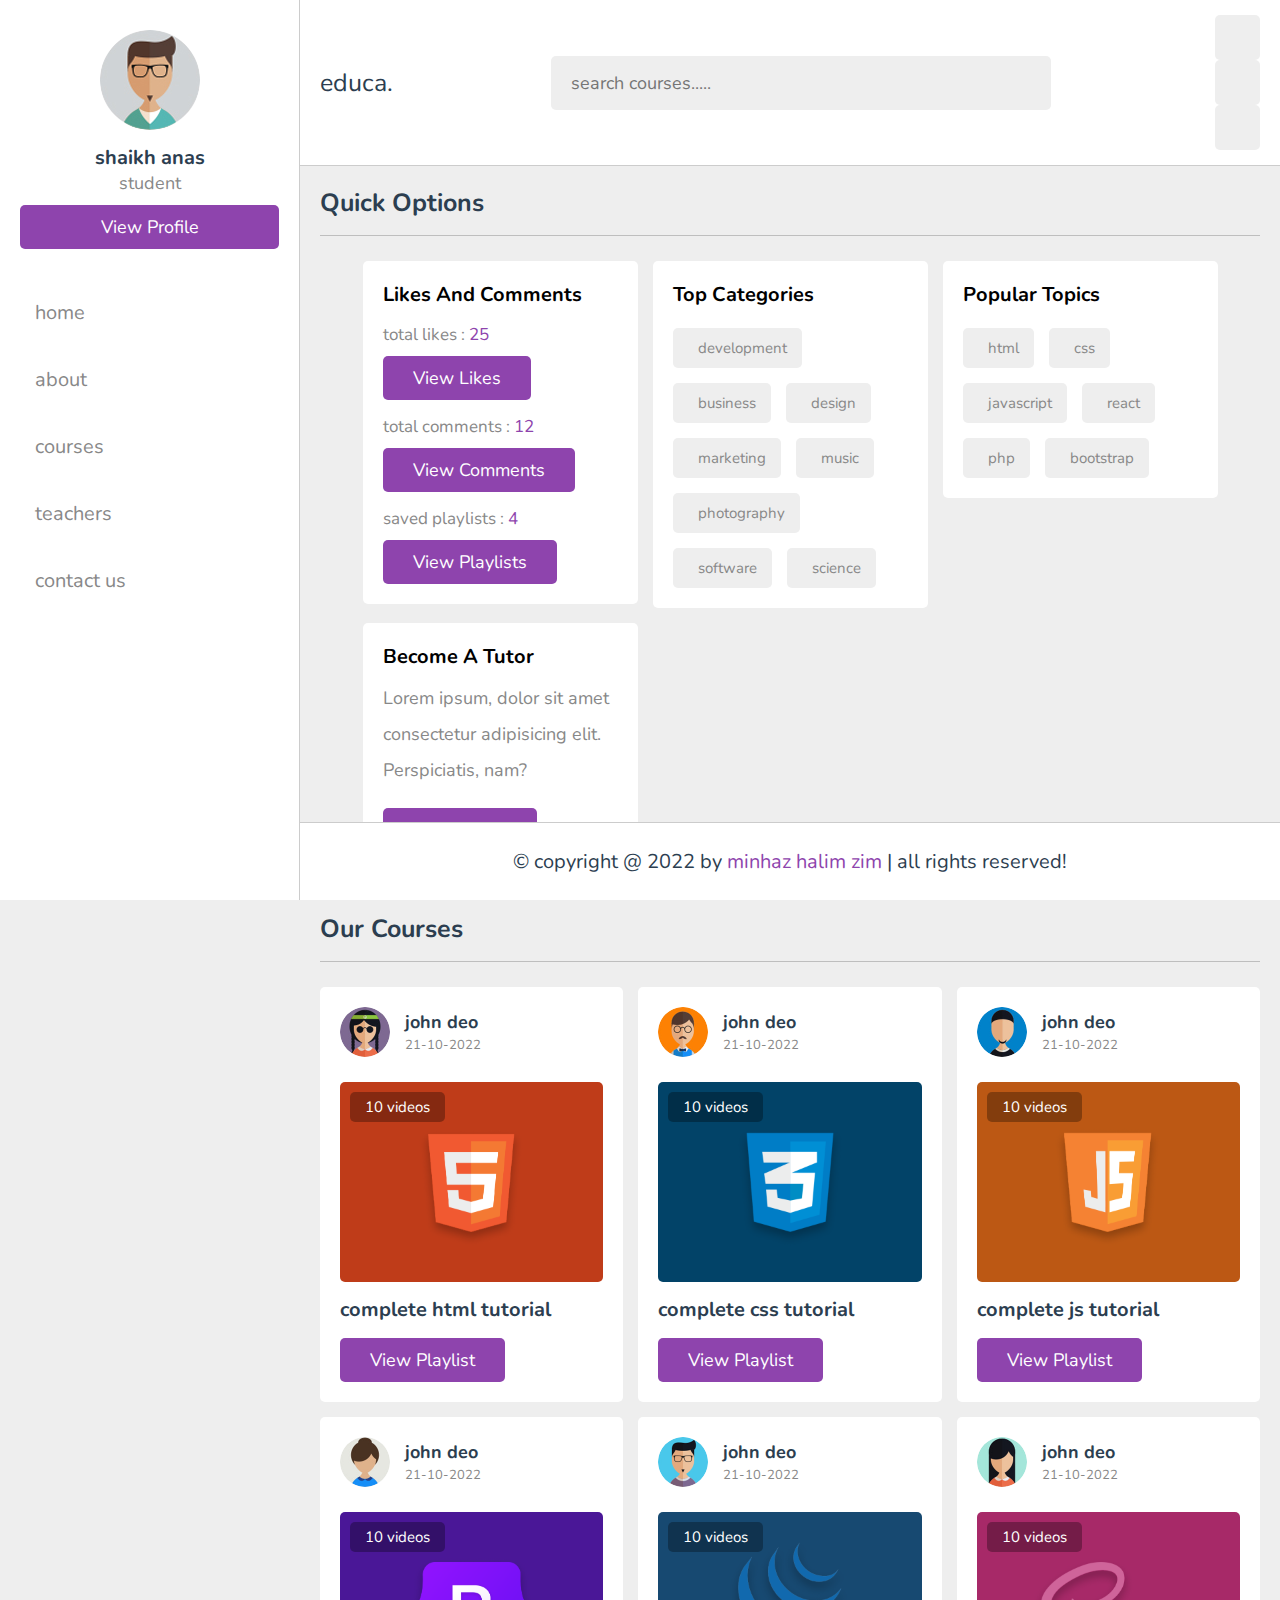
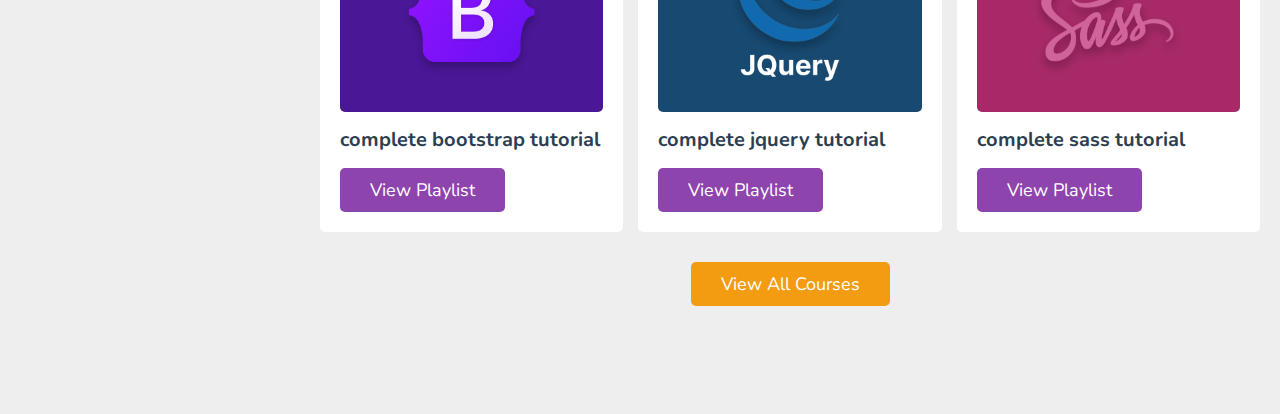
<file: index.html>
<!DOCTYPE html>
<html lang="en">
<head>
     <meta charset="UTF-8">
     <meta http-equiv="X-UA-Compatible" content="IE=edge">
     <meta name="viewport" content="width=device-width,initial-scale=1.0">
     <title>Online education Website | Home</title>
     <link rel="stylesheet" href="style.css">
     <link rel='stylesheet' href='https://cdnjs.cloudflare.com/ajax/libs/font-awesome/6.2.0/css/all.min.css' integrity='sha512-xh6O/CkQoPOWDdYTDqeRdPCVd1SpvCA9XXcUnZS2FmJNp1coAFzvtCN9BmamE+4aHK8yyUHUSCcJHgXloTyT2A==' crossorigin='anonymous'/>
</head>
<body>
     <header class="header">
          <section class="flex">
               <a href="index.html" class="logo">educa.</a>
               <form action="search.html" method="post" class="search-form">
                    <input type="text" name="search_box" placeholder="search courses....." maxlength="100" required>
                    <button type="submit" class="fas fa-search"></button>
               </form>
               <div class="icons">
                    <div class="fas fa-bars" id="menu-button"></div>
                    <div class="fas fa-search" id="search-button"></div>
                    <div class="fas fa-user" id="user-button"></div>
                    <div class="fas fa-sun" id="toggle-button"></div>
               </div>
               <div class="profile">
                    <img src="./images/pic-1.jpg" alt="Profile Picture 1" class="image">
                    <h3 class="name">shaikh anas</h3>
                    <p class="role">student</p>
                    <a href="profile.html" class="button">view profile</a>
                    <div class="flex-button">
                         <a href="login.html" class="option-button">login</a>
                         <a href="register.html" class="option-button">register</a>
                    </div>
               </div>
          </section>
     </header>
     <div class="side-bar">
          <div id="close-button"><i class="fas fa-times"></i></div>
          <div class="profile">
               <img src="./images/pic-1.jpg" alt="Profile Picture 1" class="image">
               <h3 class="name">shaikh anas</h3>
               <p class="role">student</p>
               <a href="profile.html" class="button">view profile</a>
          </div>
          <nav class="navbar">
               <a href="index.html"><i class="fas fa-home"></i><span>home</span></a>
               <a href="about.html"><i class="fas fa-question"></i><span>about</span></a>
               <a href="courses.html"><i class="fas fa-graduation-cap"></i><span>courses</span></a>
               <a href="teachers.html"><i class="fas fa-chalkboard-user"></i><span>teachers</span></a>
               <a href="contact.html"><i class="fas fa-headset"></i><span>contact us</span></a>
          </nav>
     </div>
     <section class="home-grid">
          <h1 class="heading">quick options</h1>
          <div class="box-container">
               <div class="box">
                    <h3 class="title">likes and comments</h3>
                    <p class="likes">total likes : <span>25</span></p>
                    <a href="#" class="inline-button">view likes</a>
                    <p class="likes">total comments : <span>12</span></p>
                    <a href="#" class="inline-button">view comments</a>
                    <p class="likes">saved playlists : <span>4</span></p>
                    <a href="#" class="inline-button">view playlists</a>
               </div>
               <div class="box">
                    <h3 class="title">top categories</h3>
                    <div class="flex">
                         <a href="#"><i class="fas fa-code"></i><span>development</span></a>
                         <a href="#"><i class="fas fa-chart-simple"></i><span>business</span></a>
                         <a href="#"><i class="fas fa-pen"></i><span>design</span></a>
                         <a href="#"><i class="fas fa-chart-line"></i><span>marketing</span></a>
                         <a href="#"><i class="fas fa-music"></i><span>music</span></a>
                         <a href="#"><i class="fas fa-camera"></i><span>photography</span></a>
                         <a href="#"><i class="fas fa-cog"></i><span>software</span></a>
                         <a href="#"><i class="fas fa-vial"></i><span>science</span></a>
                    </div>
               </div>
               <div class="box">
                    <h3 class="title">popular topics</h3>
                    <div class="flex">
                         <a href="#"><i class="fab fa-html5"></i><span>html</span></a>
                         <a href="#"><i class="fab fa-css3"></i><span>css</span></a>
                         <a href="#"><i class="fab fa-js"></i><span>javascript</span></a>
                         <a href="#"><i class="fab fa-react"></i><span>react</span></a>
                         <a href="#"><i class="fab fa-php"></i><span>php</span></a>
                         <a href="#"><i class="fab fa-bootstrap"></i><span>bootstrap</span></a>
                    </div>
               </div>
               <div class="box">
                    <h3 class="title">become a tutor</h3>
                    <p class="tutor">Lorem ipsum, dolor sit amet consectetur adipisicing elit. Perspiciatis, nam?</p>
                    <a href="teachers.html" class="inline-button">get started</a>
               </div>
          </div>
     </section>
     <section class="courses">
          <h1 class="heading">our courses</h1>
          <div class="box-container">
               <div class="box">
                    <div class="tutor">
                         <img src="./images/pic-2.jpg" alt="Profile Picture 1">
                         <div class="info">
                              <h3>john deo</h3>
                              <span>21-10-2022</span>
                         </div>
                    </div>
                    <div class="thumb">
                         <img src="./images/thumb-1.png" alt="Thumbnail 1">
                         <span>10 videos</span>
                    </div>
                    <h3 class="title">complete html tutorial</h3>
                    <a href="playlist.html" class="inline-button">view playlist</a>
               </div>
               <div class="box">
                    <div class="tutor">
                         <img src="./images/pic-3.jpg" alt="Profile Picture 2">
                         <div class="info">
                              <h3>john deo</h3>
                              <span>21-10-2022</span>
                         </div>
                    </div>
                    <div class="thumb">
                         <img src="./images/thumb-2.png" alt="Thumbnail 2">
                         <span>10 videos</span>
                    </div>
                    <h3 class="title">complete css tutorial</h3>
                    <a href="playlist.html" class="inline-button">view playlist</a>
               </div>
               <div class="box">
                    <div class="tutor">
                         <img src="./images/pic-4.jpg" alt="Profile Picture 3">
                         <div class="info">
                              <h3>john deo</h3>
                              <span>21-10-2022</span>
                         </div>
                    </div>
                    <div class="thumb">
                         <img src="./images/thumb-3.png" alt="Thumbnail 3">
                         <span>10 videos</span>
                    </div>
                    <h3 class="title">complete js tutorial</h3>
                    <a href="playlist.html" class="inline-button">view playlist</a>
               </div>
               <div class="box">
                    <div class="tutor">
                         <img src="./images/pic-5.jpg" alt="Profile Picture 4">
                         <div class="info">
                              <h3>john deo</h3>
                              <span>21-10-2022</span>
                         </div>
                    </div>
                    <div class="thumb">
                         <img src="./images/thumb-4.png" alt="Thumbnail 4">
                         <span>10 videos</span>
                    </div>
                    <h3 class="title">complete bootstrap tutorial</h3>
                    <a href="playlist.html" class="inline-button">view playlist</a>
               </div>
               <div class="box">
                    <div class="tutor">
                         <img src="./images/pic-6.jpg" alt="Profile Picture 5">
                         <div class="info">
                              <h3>john deo</h3>
                              <span>21-10-2022</span>
                         </div>
                    </div>
                    <div class="thumb">
                         <img src="./images/thumb-5.png" alt="Thumbnail 5">
                         <span>10 videos</span>
                    </div>
                    <h3 class="title">complete jquery tutorial</h3>
                    <a href="playlist.html" class="inline-button">view playlist</a>
               </div>
               <div class="box">
                    <div class="tutor">
                         <img src="./images/pic-7.jpg" alt="Profile Picture 6">
                         <div class="info">
                              <h3>john deo</h3>
                              <span>21-10-2022</span>
                         </div>
                    </div>
                    <div class="thumb">
                         <img src="./images/thumb-6.png" alt="Thumbnail 6">
                         <span>10 videos</span>
                    </div>
                    <h3 class="title">complete sass tutorial</h3>
                    <a href="playlist.html" class="inline-button">view playlist</a>
               </div>
          </div>
          <div class="more-button"><a href="#" class="inline-option-button">view all courses</a></div>
     </section>
     <footer class="footer">&copy; copyright @ 2022 by <span>minhaz halim zim</span> | all rights reserved!</footer>
     <script src="script.js"></script>
</body>
</html>
</file>
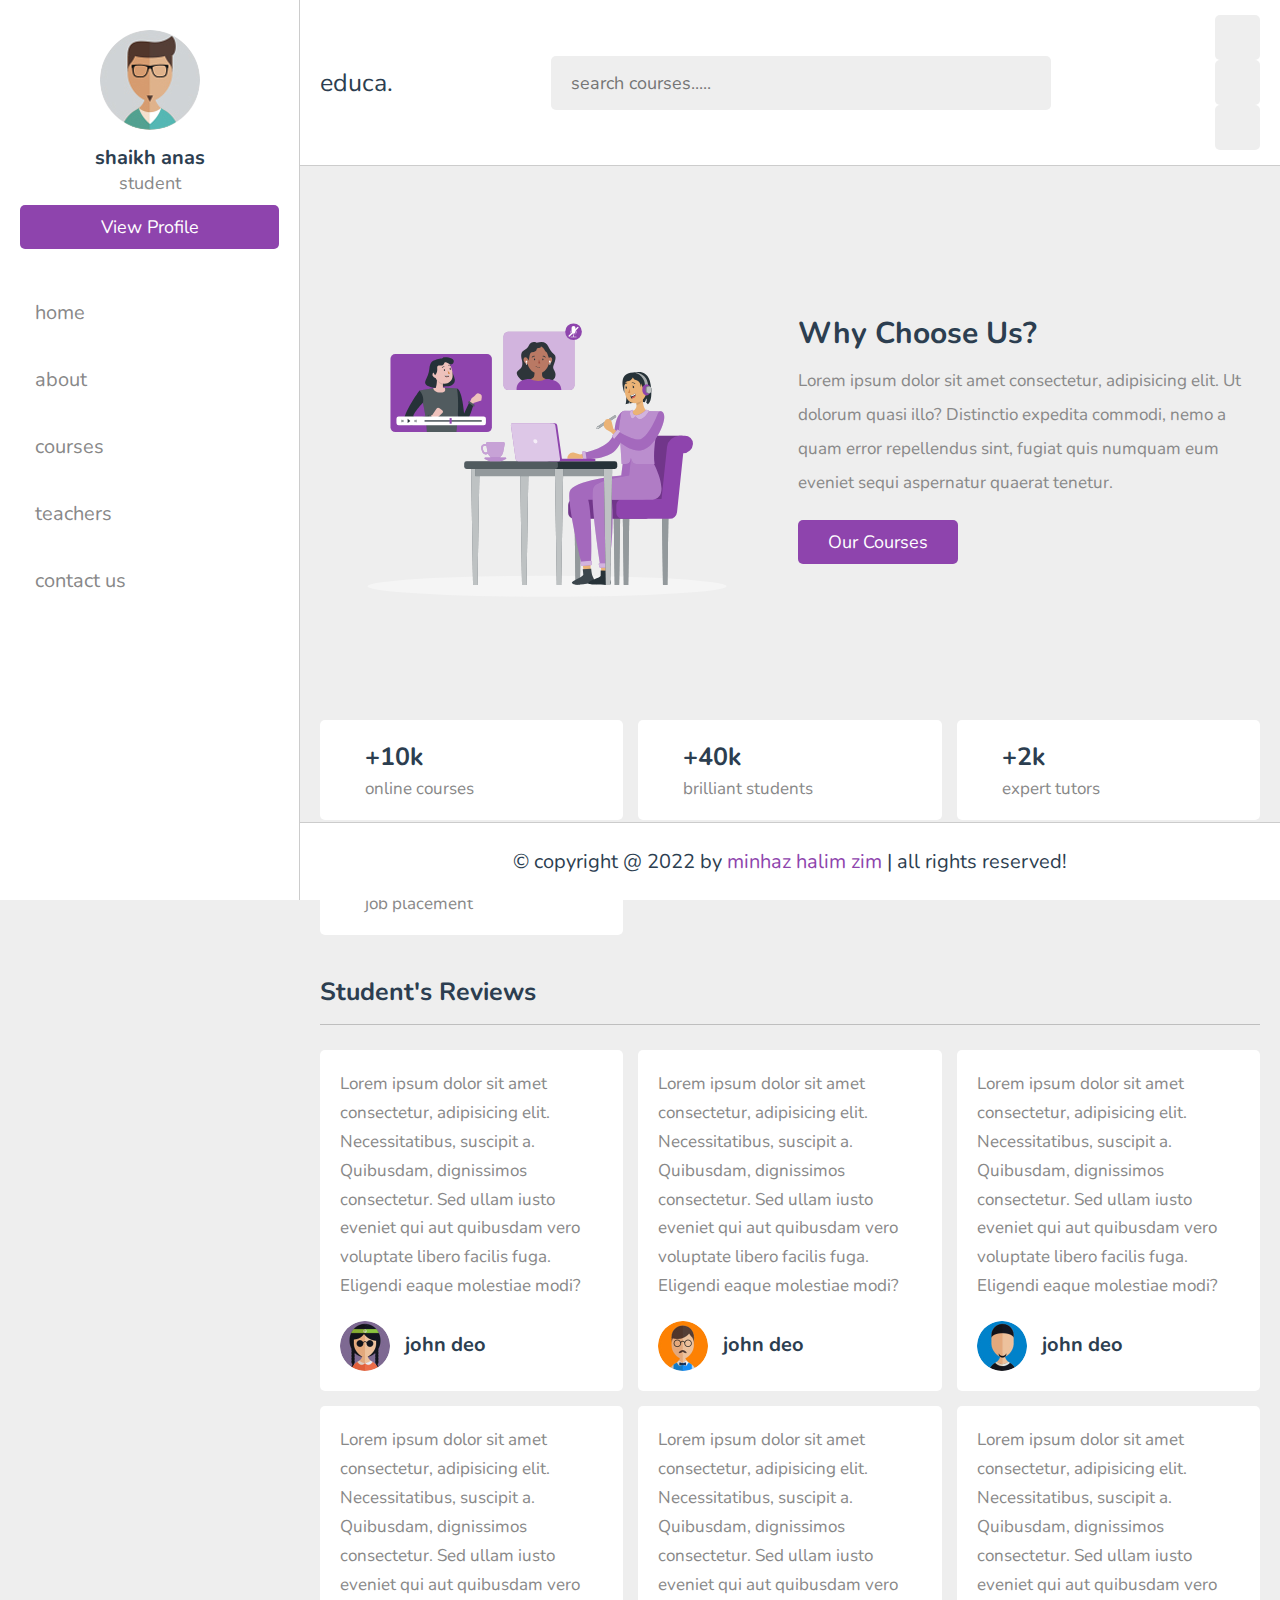
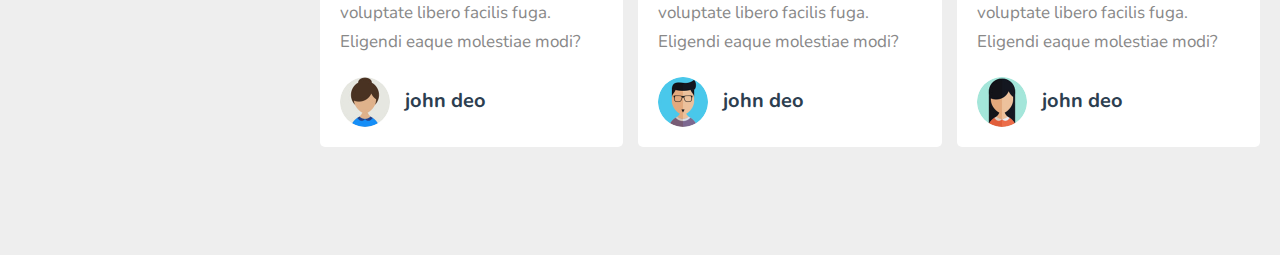
<file: about.html>
<!DOCTYPE html>
<html lang="en">
<head>
     <meta charset="UTF-8">
     <meta http-equiv="X-UA-Compatible" content="IE=edge">
     <meta name="viewport" content="width=device-width,initial-scale=1.0">
     <title>Online education Website | About</title>
     <link rel="stylesheet" href="style.css">
     <link rel='stylesheet' href='https://cdnjs.cloudflare.com/ajax/libs/font-awesome/6.2.0/css/all.min.css' integrity='sha512-xh6O/CkQoPOWDdYTDqeRdPCVd1SpvCA9XXcUnZS2FmJNp1coAFzvtCN9BmamE+4aHK8yyUHUSCcJHgXloTyT2A==' crossorigin='anonymous'/>
</head>
<body>
     <header class="header">
          <section class="flex">
               <a href="index.html" class="logo">educa.</a>
               <form action="search.html" method="post" class="search-form">
                    <input type="text" name="search_box" placeholder="search courses....." maxlength="100" required>
                    <button type="submit" class="fas fa-search"></button>
               </form>
               <div class="icons">
                    <div class="fas fa-bars" id="menu-button"></div>
                    <div class="fas fa-search" id="search-button"></div>
                    <div class="fas fa-user" id="user-button"></div>
                    <div class="fas fa-sun" id="toggle-button"></div>
               </div>
               <div class="profile">
                    <img src="./images/pic-1.jpg" alt="Profile Picture 1" class="image">
                    <h3 class="name">shaikh anas</h3>
                    <p class="role">student</p>
                    <a href="profile.html" class="button">view profile</a>
                    <div class="flex-button">
                         <a href="login.html" class="option-button">login</a>
                         <a href="register.html" class="option-button">register</a>
                    </div>
               </div>
          </section>
     </header>
     <div class="side-bar">
          <div id="close-button"><i class="fas fa-times"></i></div>
          <div class="profile">
               <img src="./images/pic-1.jpg" alt="Profile Picture 1" class="image">
               <h3 class="name">shaikh anas</h3>
               <p class="role">student</p>
               <a href="profile.html" class="button">view profile</a>
          </div>
          <nav class="navbar">
               <a href="index.html"><i class="fas fa-home"></i><span>home</span></a>
               <a href="about.html"><i class="fas fa-question"></i><span>about</span></a>
               <a href="courses.html"><i class="fas fa-graduation-cap"></i><span>courses</span></a>
               <a href="teachers.html"><i class="fas fa-chalkboard-user"></i><span>teachers</span></a>
               <a href="contact.html"><i class="fas fa-headset"></i><span>contact us</span></a>
          </nav>
     </div>
     <section class="about">
          <div class="row">
               <div class="image"><img src="./images/about-img.svg" alt="About Us"></div>
               <div class="content">
                    <h3>why choose us?</h3>
                    <p>Lorem ipsum dolor sit amet consectetur, adipisicing elit. Ut dolorum quasi illo? Distinctio expedita commodi, nemo a quam error repellendus sint, fugiat quis numquam eum eveniet sequi aspernatur quaerat tenetur.</p>
                    <a href="courses.html" class="inline-button">our courses</a>
               </div>
          </div>
          <div class="box-container">
               <div class="box">
                    <i class="fas fa-graduation-cap"></i>
                    <div>
                         <h3>+10k</h3>
                         <p>online courses</p>
                    </div>
               </div>
               <div class="box">
                    <i class="fas fa-user-graduate"></i>
                    <div>
                         <h3>+40k</h3>
                         <p>brilliant students</p>
                    </div>
               </div>
               <div class="box">
                    <i class="fas fa-chalkboard-user"></i>
                    <div>
                         <h3>+2k</h3>
                         <p>expert tutors</p>
                    </div>
               </div>
               <div class="box">
                    <i class="fas fa-briefcase"></i>
                    <div>
                         <h3>100%</h3>
                         <p>job placement</p>
                    </div>
               </div>
          </div>
     </section>
     <section class="reviews">
          <h1 class="heading">student's reviews</h1>
          <div class="box-container">
               <div class="box">
                    <p>Lorem ipsum dolor sit amet consectetur, adipisicing elit. Necessitatibus, suscipit a. Quibusdam, dignissimos consectetur. Sed ullam iusto eveniet qui aut quibusdam vero voluptate libero facilis fuga. Eligendi eaque molestiae modi?</p>
                    <div class="student">
                         <img src="./images/pic-2.jpg" alt="Student Picture 1">
                         <div>
                              <h3>john deo</h3>
                              <div class="stars">
                                   <i class="fas fa-star"></i>
                                   <i class="fas fa-star"></i>
                                   <i class="fas fa-star"></i>
                                   <i class="fas fa-star"></i>
                                   <i class="fas fa-star-half-alt"></i>
                              </div>
                         </div>
                    </div>
               </div>
               <div class="box">
                    <p>Lorem ipsum dolor sit amet consectetur, adipisicing elit. Necessitatibus, suscipit a. Quibusdam, dignissimos consectetur. Sed ullam iusto eveniet qui aut quibusdam vero voluptate libero facilis fuga. Eligendi eaque molestiae modi?</p>
                    <div class="student">
                         <img src="./images/pic-3.jpg" alt="Student Picture 2">
                         <div>
                              <h3>john deo</h3>
                              <div class="stars">
                                   <i class="fas fa-star"></i>
                                   <i class="fas fa-star"></i>
                                   <i class="fas fa-star"></i>
                                   <i class="fas fa-star"></i>
                                   <i class="fas fa-star-half-alt"></i>
                              </div>
                         </div>
                    </div>
               </div>
               <div class="box">
                    <p>Lorem ipsum dolor sit amet consectetur, adipisicing elit. Necessitatibus, suscipit a. Quibusdam, dignissimos consectetur. Sed ullam iusto eveniet qui aut quibusdam vero voluptate libero facilis fuga. Eligendi eaque molestiae modi?</p>
                    <div class="student">
                         <img src="./images/pic-4.jpg" alt="Student Picture 3">
                         <div>
                              <h3>john deo</h3>
                              <div class="stars">
                                   <i class="fas fa-star"></i>
                                   <i class="fas fa-star"></i>
                                   <i class="fas fa-star"></i>
                                   <i class="fas fa-star"></i>
                                   <i class="fas fa-star-half-alt"></i>
                              </div>
                         </div>
                    </div>
               </div>
               <div class="box">
                    <p>Lorem ipsum dolor sit amet consectetur, adipisicing elit. Necessitatibus, suscipit a. Quibusdam, dignissimos consectetur. Sed ullam iusto eveniet qui aut quibusdam vero voluptate libero facilis fuga. Eligendi eaque molestiae modi?</p>
                    <div class="student">
                         <img src="./images/pic-5.jpg" alt="Student Picture 4">
                         <div>
                              <h3>john deo</h3>
                              <div class="stars">
                                   <i class="fas fa-star"></i>
                                   <i class="fas fa-star"></i>
                                   <i class="fas fa-star"></i>
                                   <i class="fas fa-star"></i>
                                   <i class="fas fa-star-half-alt"></i>
                              </div>
                         </div>
                    </div>
               </div>
               <div class="box">
                    <p>Lorem ipsum dolor sit amet consectetur, adipisicing elit. Necessitatibus, suscipit a. Quibusdam, dignissimos consectetur. Sed ullam iusto eveniet qui aut quibusdam vero voluptate libero facilis fuga. Eligendi eaque molestiae modi?</p>
                    <div class="student">
                         <img src="./images/pic-6.jpg" alt="Student Picture 5">
                         <div>
                              <h3>john deo</h3>
                              <div class="stars">
                                   <i class="fas fa-star"></i>
                                   <i class="fas fa-star"></i>
                                   <i class="fas fa-star"></i>
                                   <i class="fas fa-star"></i>
                                   <i class="fas fa-star-half-alt"></i>
                              </div>
                         </div>
                    </div>
               </div>
               <div class="box">
                    <p>Lorem ipsum dolor sit amet consectetur, adipisicing elit. Necessitatibus, suscipit a. Quibusdam, dignissimos consectetur. Sed ullam iusto eveniet qui aut quibusdam vero voluptate libero facilis fuga. Eligendi eaque molestiae modi?</p>
                    <div class="student">
                         <img src="./images/pic-7.jpg" alt="Student Picture 6">
                         <div>
                              <h3>john deo</h3>
                              <div class="stars">
                                   <i class="fas fa-star"></i>
                                   <i class="fas fa-star"></i>
                                   <i class="fas fa-star"></i>
                                   <i class="fas fa-star"></i>
                                   <i class="fas fa-star-half-alt"></i>
                              </div>
                         </div>
                    </div>
               </div>
          </div>
     </section>
     <footer class="footer">&copy; copyright @ 2022 by <span>minhaz halim zim</span> | all rights reserved!</footer>
     <script src="script.js"></script>
</body>
</html>
</file>
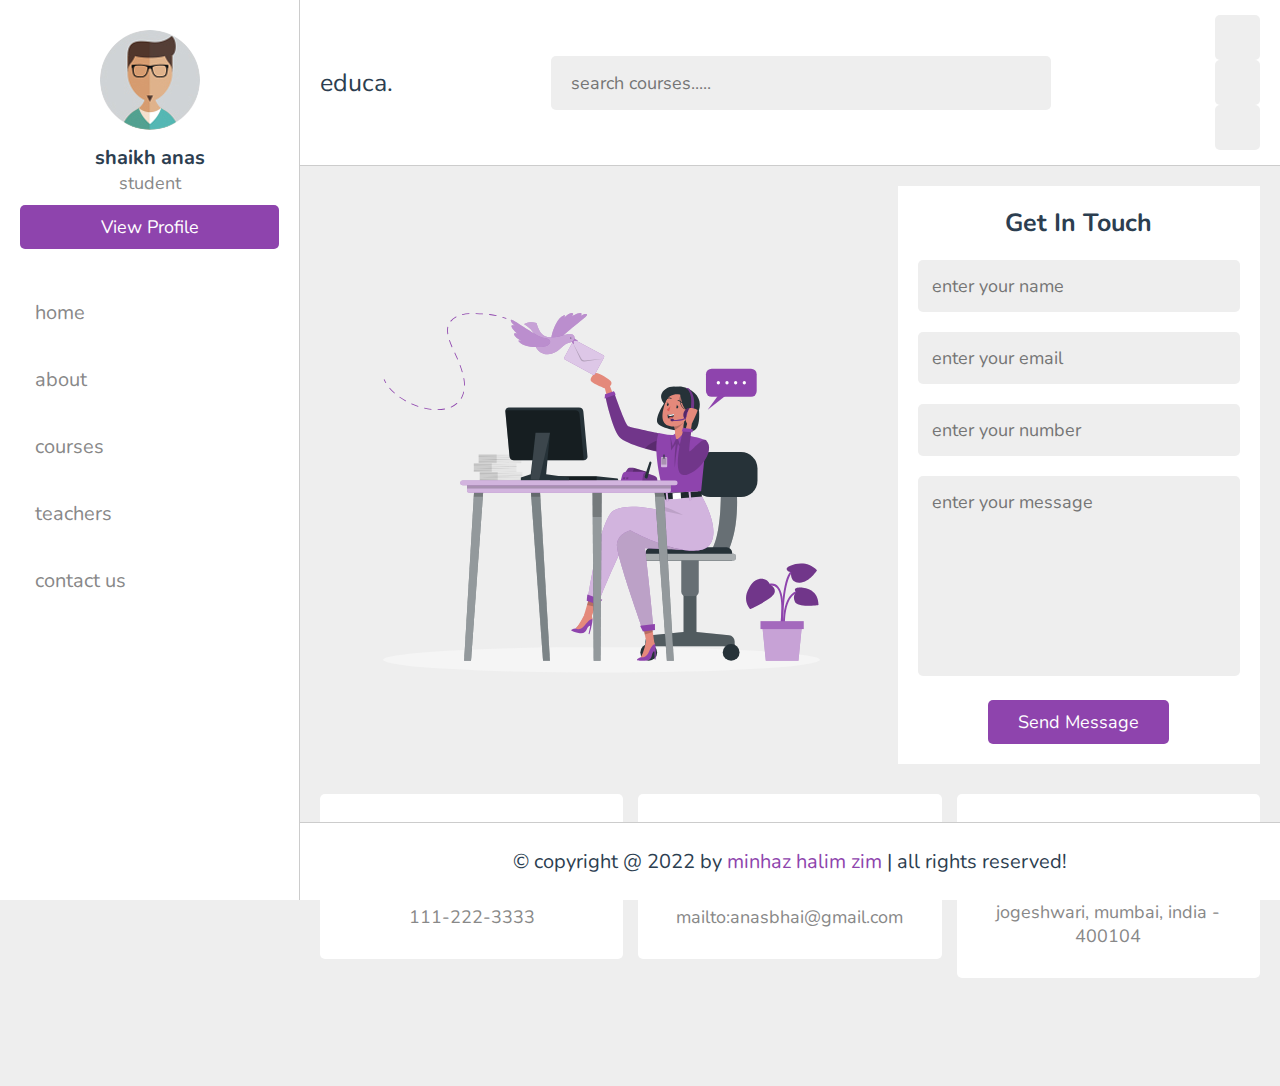
<file: contact.html>
<!DOCTYPE html>
<html lang="en">
<head>
     <meta charset="UTF-8">
     <meta http-equiv="X-UA-Compatible" content="IE=edge">
     <meta name="viewport" content="width=device-width,initial-scale=1.0">
     <title>Online education Website | Contact</title>
     <link rel="stylesheet" href="style.css">
     <link rel='stylesheet' href='https://cdnjs.cloudflare.com/ajax/libs/font-awesome/6.2.0/css/all.min.css' integrity='sha512-xh6O/CkQoPOWDdYTDqeRdPCVd1SpvCA9XXcUnZS2FmJNp1coAFzvtCN9BmamE+4aHK8yyUHUSCcJHgXloTyT2A==' crossorigin='anonymous'/>
</head>
<body>
     <header class="header">
          <section class="flex">
               <a href="index.html" class="logo">educa.</a>
               <form action="search.html" method="post" class="search-form">
                    <input type="text" name="search_box" placeholder="search courses....." maxlength="100" required>
                    <button type="submit" class="fas fa-search"></button>
               </form>
               <div class="icons">
                    <div class="fas fa-bars" id="menu-button"></div>
                    <div class="fas fa-search" id="search-button"></div>
                    <div class="fas fa-user" id="user-button"></div>
                    <div class="fas fa-sun" id="toggle-button"></div>
               </div>
               <div class="profile">
                    <img src="./images/pic-1.jpg" alt="Profile Picture 1" class="image">
                    <h3 class="name">shaikh anas</h3>
                    <p class="role">student</p>
                    <a href="profile.html" class="button">view profile</a>
                    <div class="flex-button">
                         <a href="login.html" class="option-button">login</a>
                         <a href="register.html" class="option-button">register</a>
                    </div>
               </div>
          </section>
     </header>
     <div class="side-bar">
          <div id="close-button"><i class="fas fa-times"></i></div>
          <div class="profile">
               <img src="./images/pic-1.jpg" alt="Profile Picture 1" class="image">
               <h3 class="name">shaikh anas</h3>
               <p class="role">student</p>
               <a href="profile.html" class="button">view profile</a>
          </div>
          <nav class="navbar">
               <a href="index.html"><i class="fas fa-home"></i><span>home</span></a>
               <a href="about.html"><i class="fas fa-question"></i><span>about</span></a>
               <a href="courses.html"><i class="fas fa-graduation-cap"></i><span>courses</span></a>
               <a href="teachers.html"><i class="fas fa-chalkboard-user"></i><span>teachers</span></a>
               <a href="contact.html"><i class="fas fa-headset"></i><span>contact us</span></a>
          </nav>
     </div>
     <section class="contact">
          <div class="row">
               <div class="image"><img src="./images/contact-img.svg" alt="Contact Image"></div>
               <form method="post">
                    <h3>get in touch</h3>
                    <input type="text" placeholder="enter your name" name="name" maxlength="50" class="box" required>
                    <input type="email" placeholder="enter your email" name="email" maxlength="50" class="box" required>
                    <input type="number" placeholder="enter your number" name="number" maxlength="50" class="box" required>
                    <textarea name="message" placeholder="enter your message" maxlength="1000" cols="30" rows="10" class="box" required></textarea>
                    <input type="submit" value="send message" class="inline-button" name="submit">
               </form>
          </div>
          <div class="box-container">
               <div class="box">
                    <i class="fas fa-phone"></i>
                    <h3>phone number</h3>
                    <a href="tel:1234567890">123-456-7890</a>
                    <a href="tel:1112223333">111-222-3333</a>
               </div>
               <div class="box">
                    <i class="fas fa-envelope"></i>
                    <h3>email address</h3>
                    <a href="mailto:shaikhanas@gmail.com">shaikhanas@gmail.com</a>
                    <a href="mailto:anasbhai@gmail.com">mailto:anasbhai@gmail.com</a>
               </div>
               <div class="box">
                    <i class="fas fa-map-marker-alt"></i>
                    <h3>office address</h3>
                    <a href="#">flat no. 1, a-1 building, jogeshwari, mumbai, india - 400104</a>
               </div>
          </div>
     </section>
     <footer class="footer">&copy; copyright @ 2022 by <span>minhaz halim zim</span> | all rights reserved!</footer>
     <script src="script.js"></script>
</body>
</html>
</file>
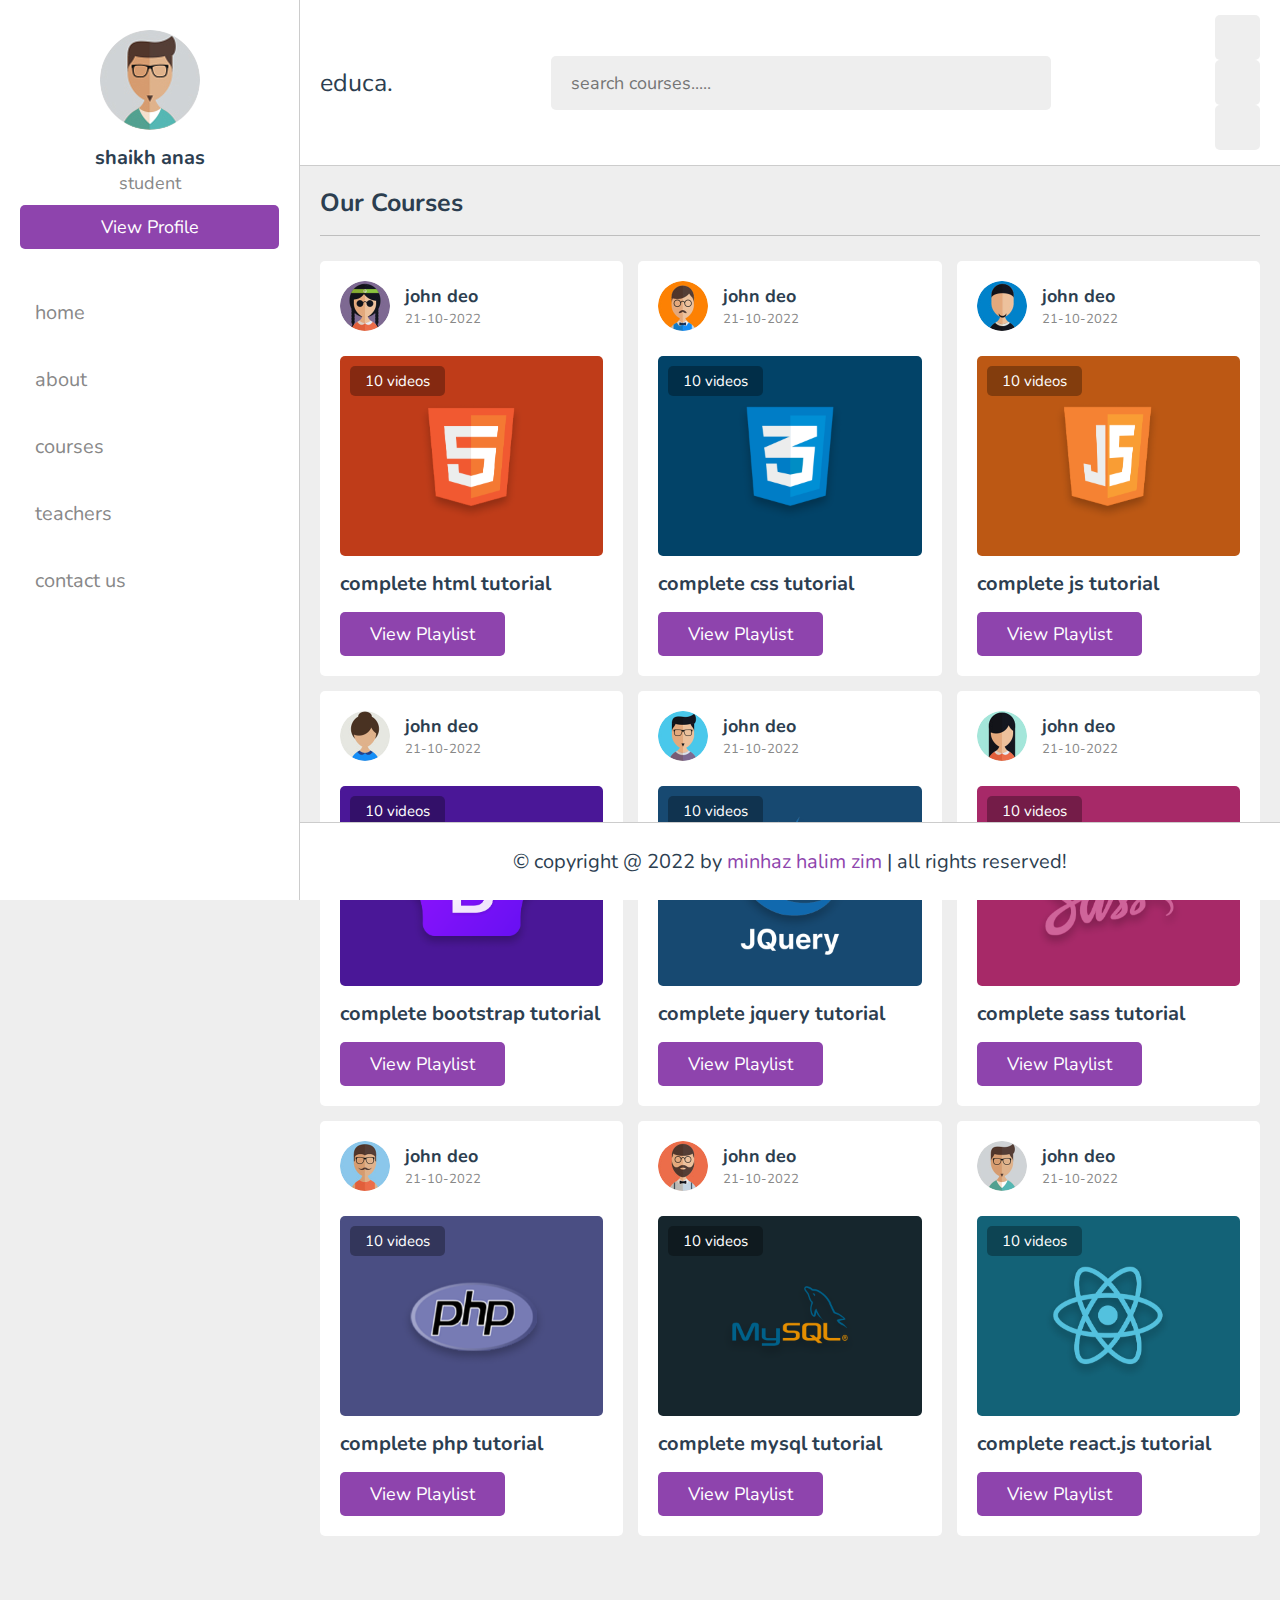
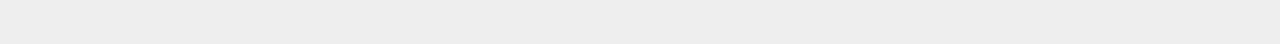
<file: courses.html>
<!DOCTYPE html>
<html lang="en">
<head>
     <meta charset="UTF-8">
     <meta http-equiv="X-UA-Compatible" content="IE=edge">
     <meta name="viewport" content="width=device-width,initial-scale=1.0">
     <title>Online education Website | Courses</title>
     <link rel="stylesheet" href="style.css">
     <link rel='stylesheet' href='https://cdnjs.cloudflare.com/ajax/libs/font-awesome/6.2.0/css/all.min.css' integrity='sha512-xh6O/CkQoPOWDdYTDqeRdPCVd1SpvCA9XXcUnZS2FmJNp1coAFzvtCN9BmamE+4aHK8yyUHUSCcJHgXloTyT2A==' crossorigin='anonymous'/>
</head>
<body>
     <header class="header">
          <section class="flex">
               <a href="index.html" class="logo">educa.</a>
               <form action="search.html" method="post" class="search-form">
                    <input type="text" name="search_box" placeholder="search courses....." maxlength="100" required>
                    <button type="submit" class="fas fa-search"></button>
               </form>
               <div class="icons">
                    <div class="fas fa-bars" id="menu-button"></div>
                    <div class="fas fa-search" id="search-button"></div>
                    <div class="fas fa-user" id="user-button"></div>
                    <div class="fas fa-sun" id="toggle-button"></div>
               </div>
               <div class="profile">
                    <img src="./images/pic-1.jpg" alt="Profile Picture 1" class="image">
                    <h3 class="name">shaikh anas</h3>
                    <p class="role">student</p>
                    <a href="profile.html" class="button">view profile</a>
                    <div class="flex-button">
                         <a href="login.html" class="option-button">login</a>
                         <a href="register.html" class="option-button">register</a>
                    </div>
               </div>
          </section>
     </header>
     <div class="side-bar">
          <div id="close-button"><i class="fas fa-times"></i></div>
          <div class="profile">
               <img src="./images/pic-1.jpg" alt="Profile Picture 1" class="image">
               <h3 class="name">shaikh anas</h3>
               <p class="role">student</p>
               <a href="profile.html" class="button">view profile</a>
          </div>
          <nav class="navbar">
               <a href="index.html"><i class="fas fa-home"></i><span>home</span></a>
               <a href="about.html"><i class="fas fa-question"></i><span>about</span></a>
               <a href="courses.html"><i class="fas fa-graduation-cap"></i><span>courses</span></a>
               <a href="teachers.html"><i class="fas fa-chalkboard-user"></i><span>teachers</span></a>
               <a href="contact.html"><i class="fas fa-headset"></i><span>contact us</span></a>
          </nav>
     </div>
     <section class="courses">
          <h1 class="heading">our courses</h1>
          <div class="box-container">
               <div class="box">
                    <div class="tutor">
                         <img src="./images/pic-2.jpg" alt="Profile Picture 1">
                         <div class="info">
                              <h3>john deo</h3>
                              <span>21-10-2022</span>
                         </div>
                    </div>
                    <div class="thumb">
                         <img src="./images/thumb-1.png" alt="Thumbnail 1">
                         <span>10 videos</span>
                    </div>
                    <h3 class="title">complete html tutorial</h3>
                    <a href="playlist.html" class="inline-button">view playlist</a>
               </div>
               <div class="box">
                    <div class="tutor">
                         <img src="./images/pic-3.jpg" alt="Profile Picture 2">
                         <div class="info">
                              <h3>john deo</h3>
                              <span>21-10-2022</span>
                         </div>
                    </div>
                    <div class="thumb">
                         <img src="./images/thumb-2.png" alt="Thumbnail 2">
                         <span>10 videos</span>
                    </div>
                    <h3 class="title">complete css tutorial</h3>
                    <a href="playlist.html" class="inline-button">view playlist</a>
               </div>
               <div class="box">
                    <div class="tutor">
                         <img src="./images/pic-4.jpg" alt="Profile Picture 3">
                         <div class="info">
                              <h3>john deo</h3>
                              <span>21-10-2022</span>
                         </div>
                    </div>
                    <div class="thumb">
                         <img src="./images/thumb-3.png" alt="Thumbnail 3">
                         <span>10 videos</span>
                    </div>
                    <h3 class="title">complete js tutorial</h3>
                    <a href="playlist.html" class="inline-button">view playlist</a>
               </div>
               <div class="box">
                    <div class="tutor">
                         <img src="./images/pic-5.jpg" alt="Profile Picture 4">
                         <div class="info">
                              <h3>john deo</h3>
                              <span>21-10-2022</span>
                         </div>
                    </div>
                    <div class="thumb">
                         <img src="./images/thumb-4.png" alt="Thumbnail 4">
                         <span>10 videos</span>
                    </div>
                    <h3 class="title">complete bootstrap tutorial</h3>
                    <a href="playlist.html" class="inline-button">view playlist</a>
               </div>
               <div class="box">
                    <div class="tutor">
                         <img src="./images/pic-6.jpg" alt="Profile Picture 5">
                         <div class="info">
                              <h3>john deo</h3>
                              <span>21-10-2022</span>
                         </div>
                    </div>
                    <div class="thumb">
                         <img src="./images/thumb-5.png" alt="Thumbnail 5">
                         <span>10 videos</span>
                    </div>
                    <h3 class="title">complete jquery tutorial</h3>
                    <a href="playlist.html" class="inline-button">view playlist</a>
               </div>
               <div class="box">
                    <div class="tutor">
                         <img src="./images/pic-7.jpg" alt="Profile Picture 6">
                         <div class="info">
                              <h3>john deo</h3>
                              <span>21-10-2022</span>
                         </div>
                    </div>
                    <div class="thumb">
                         <img src="./images/thumb-6.png" alt="Thumbnail 6">
                         <span>10 videos</span>
                    </div>
                    <h3 class="title">complete sass tutorial</h3>
                    <a href="playlist.html" class="inline-button">view playlist</a>
               </div>
               <div class="box">
                    <div class="tutor">
                         <img src="./images/pic-8.jpg" alt="Profile Picture 7">
                         <div class="info">
                              <h3>john deo</h3>
                              <span>21-10-2022</span>
                         </div>
                    </div>
                    <div class="thumb">
                         <img src="./images/thumb-7.png" alt="Thumbnail 7">
                         <span>10 videos</span>
                    </div>
                    <h3 class="title">complete php tutorial</h3>
                    <a href="playlist.html" class="inline-button">view playlist</a>
               </div>
               <div class="box">
                    <div class="tutor">
                         <img src="./images/pic-9.jpg" alt="Profile Picture 8">
                         <div class="info">
                              <h3>john deo</h3>
                              <span>21-10-2022</span>
                         </div>
                    </div>
                    <div class="thumb">
                         <img src="./images/thumb-8.png" alt="Thumbnail 8">
                         <span>10 videos</span>
                    </div>
                    <h3 class="title">complete mysql tutorial</h3>
                    <a href="playlist.html" class="inline-button">view playlist</a>
               </div>
               <div class="box">
                    <div class="tutor">
                         <img src="./images/pic-1.jpg" alt="Profile Picture 9">
                         <div class="info">
                              <h3>john deo</h3>
                              <span>21-10-2022</span>
                         </div>
                    </div>
                    <div class="thumb">
                         <img src="./images/thumb-9.png" alt="Thumbnail 9">
                         <span>10 videos</span>
                    </div>
                    <h3 class="title">complete react.js tutorial</h3>
                    <a href="playlist.html" class="inline-button">view playlist</a>
               </div>
          </div>
     </section>
     <footer class="footer">&copy; copyright @ 2022 by <span>minhaz halim zim</span> | all rights reserved!</footer>
     <script src="script.js"></script>
</body>
</html>
</file>
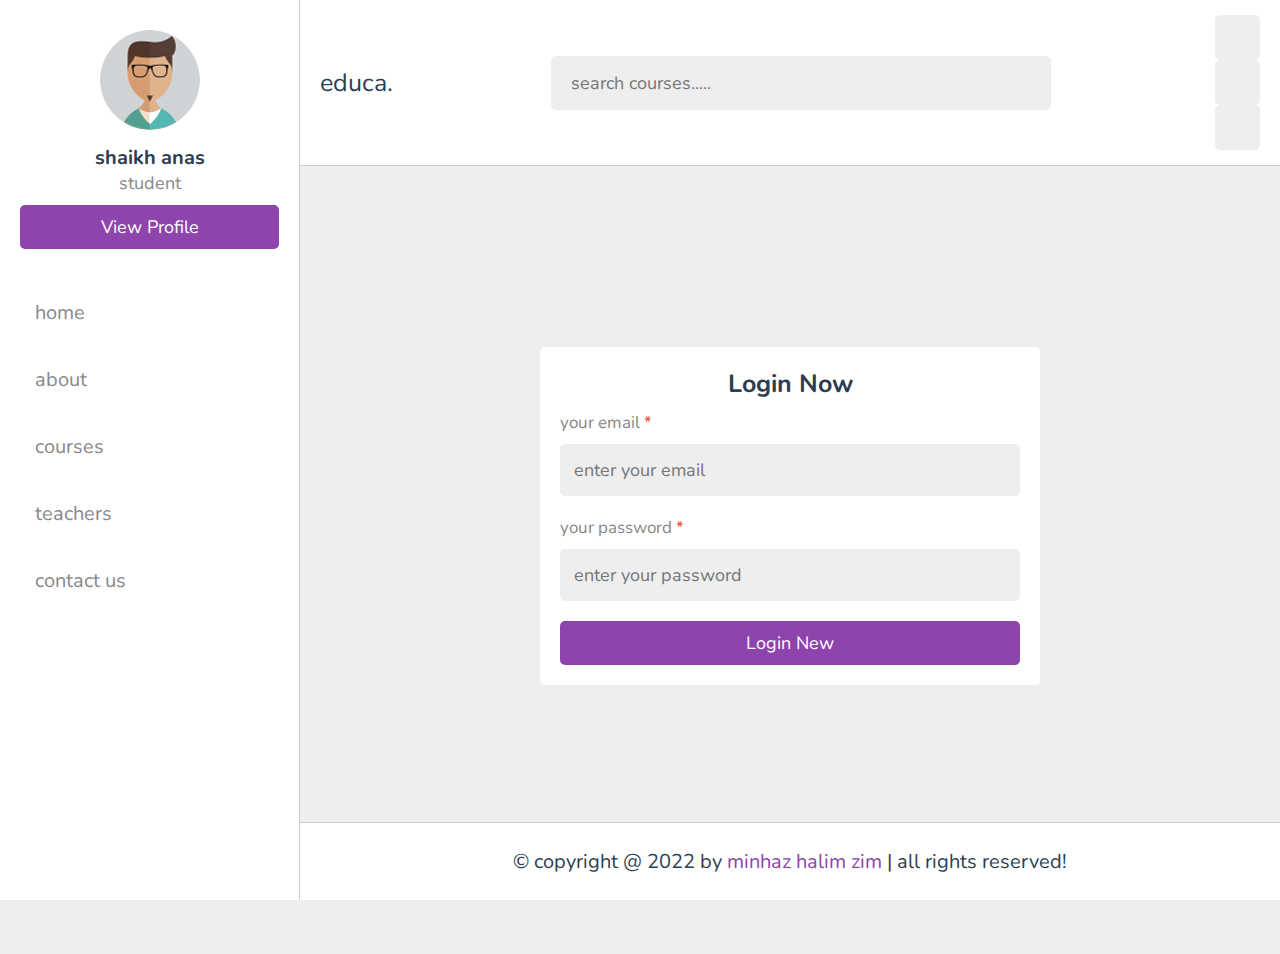
<file: login.html>
<!DOCTYPE html>
<html lang="en">
<head>
     <meta charset="UTF-8">
     <meta http-equiv="X-UA-Compatible" content="IE=edge">
     <meta name="viewport" content="width=device-width,initial-scale=1.0">
     <title>Online education Website | Login</title>
     <link rel="stylesheet" href="style.css">
     <link rel='stylesheet' href='https://cdnjs.cloudflare.com/ajax/libs/font-awesome/6.2.0/css/all.min.css' integrity='sha512-xh6O/CkQoPOWDdYTDqeRdPCVd1SpvCA9XXcUnZS2FmJNp1coAFzvtCN9BmamE+4aHK8yyUHUSCcJHgXloTyT2A==' crossorigin='anonymous'/>
</head>
<body>
     <header class="header">
          <section class="flex">
               <a href="index.html" class="logo">educa.</a>
               <form action="search.html" method="post" class="search-form">
                    <input type="text" name="search_box" placeholder="search courses....." maxlength="100" required>
                    <button type="submit" class="fas fa-search"></button>
               </form>
               <div class="icons">
                    <div class="fas fa-bars" id="menu-button"></div>
                    <div class="fas fa-search" id="search-button"></div>
                    <div class="fas fa-user" id="user-button"></div>
                    <div class="fas fa-sun" id="toggle-button"></div>
               </div>
               <div class="profile">
                    <img src="./images/pic-1.jpg" alt="Profile Picture 1" class="image">
                    <h3 class="name">shaikh anas</h3>
                    <p class="role">student</p>
                    <a href="profile.html" class="button">view profile</a>
                    <div class="flex-button">
                         <a href="login.html" class="option-button">login</a>
                         <a href="register.html" class="option-button">register</a>
                    </div>
               </div>
          </section>
     </header>
     <div class="side-bar">
          <div id="close-button"><i class="fas fa-times"></i></div>
          <div class="profile">
               <img src="./images/pic-1.jpg" alt="Profile Picture 1" class="image">
               <h3 class="name">shaikh anas</h3>
               <p class="role">student</p>
               <a href="profile.html" class="button">view profile</a>
          </div>
          <nav class="navbar">
               <a href="index.html"><i class="fas fa-home"></i><span>home</span></a>
               <a href="about.html"><i class="fas fa-question"></i><span>about</span></a>
               <a href="courses.html"><i class="fas fa-graduation-cap"></i><span>courses</span></a>
               <a href="teachers.html"><i class="fas fa-chalkboard-user"></i><span>teachers</span></a>
               <a href="contact.html"><i class="fas fa-headset"></i><span>contact us</span></a>
          </nav>
     </div>
     <section class="form-container">
          <form method="post" enctype="multipart/form-data">
               <h3>login now</h3>
               <p>your email <span>*</span></p>
               <input type="email" name="email" placeholder="enter your email" maxlength="50" class="box" required>
               <p>your password <span>*</span></p>
               <input type="password" name="password" placeholder="enter your password" maxlength="20" class="box" required>
               <input type="submit" name="submit" value="login new" class="button">
          </form>
     </section>
     <footer class="footer">&copy; copyright @ 2022 by <span>minhaz halim zim</span> | all rights reserved!</footer>
     <script src="script.js"></script>
</body>
</html>
</file>
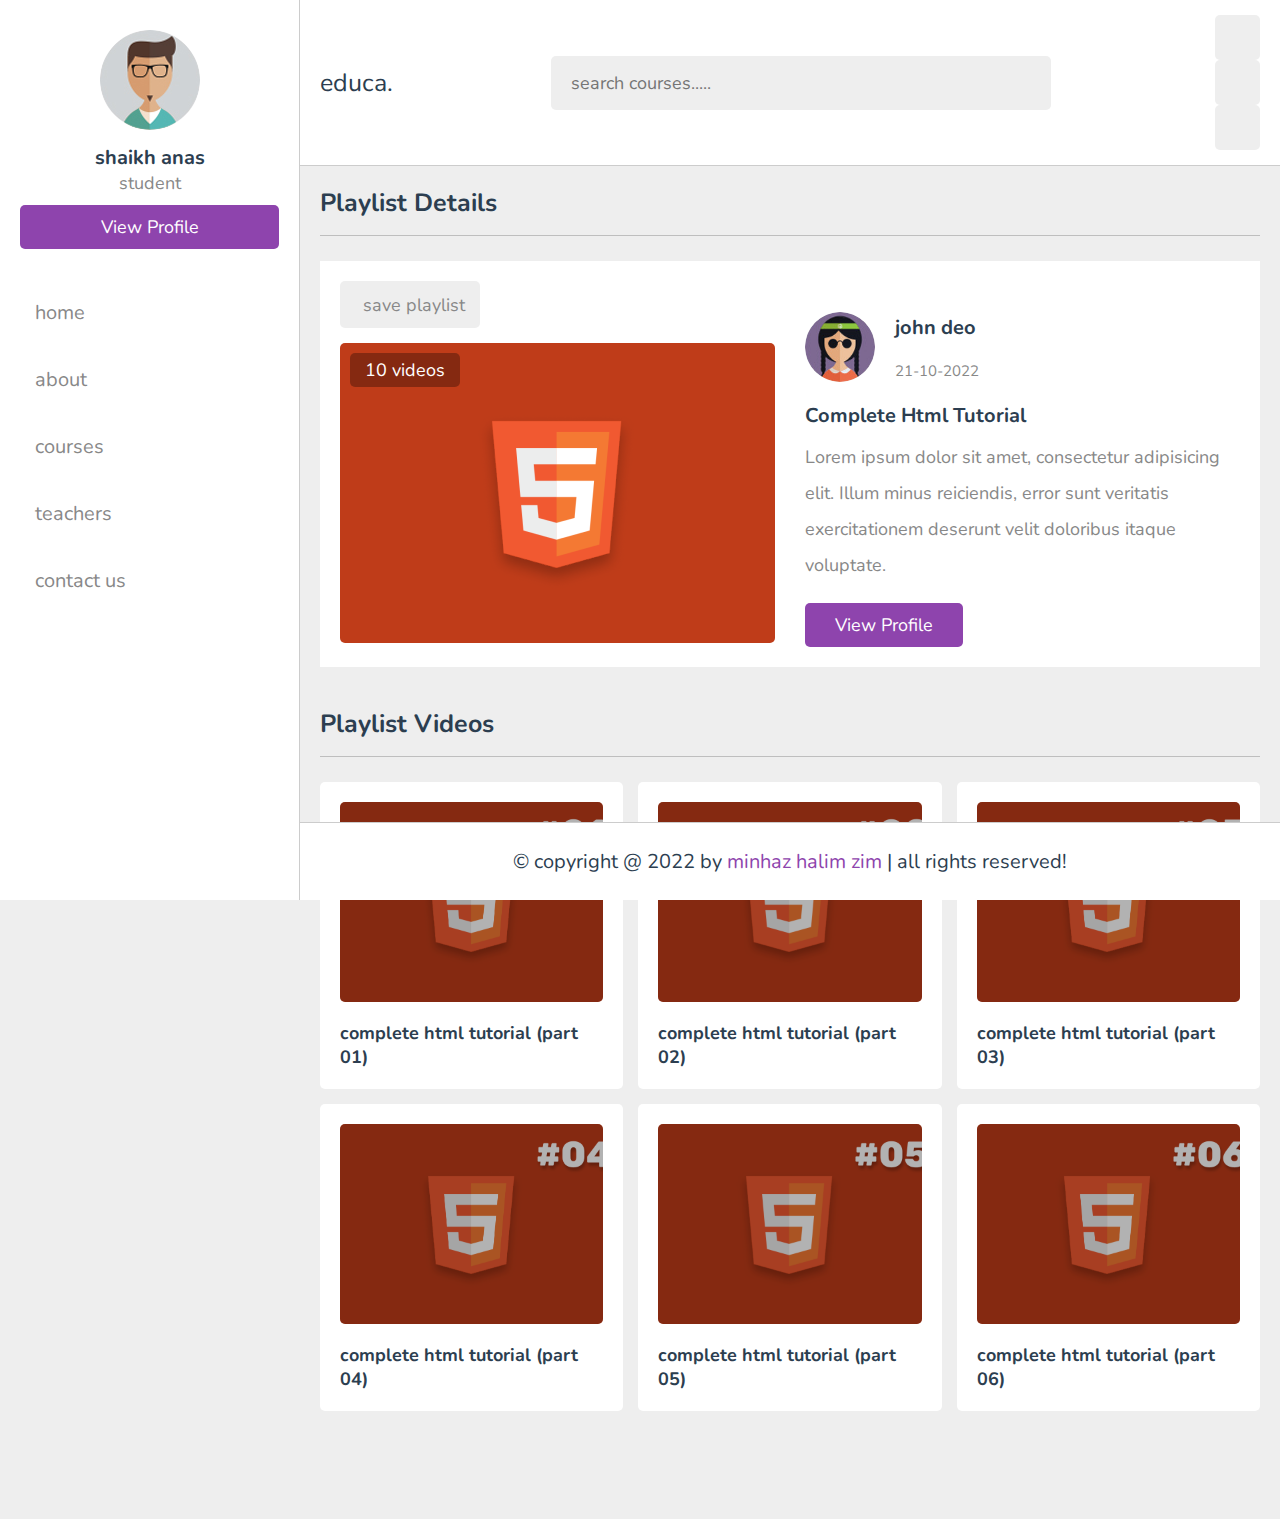
<file: playlist.html>
<!DOCTYPE html>
<html lang="en">
<head>
     <meta charset="UTF-8">
     <meta http-equiv="X-UA-Compatible" content="IE=edge">
     <meta name="viewport" content="width=device-width,initial-scale=1.0">
     <title>Online education Website | Playlist</title>
     <link rel="stylesheet" href="style.css">
     <link rel='stylesheet' href='https://cdnjs.cloudflare.com/ajax/libs/font-awesome/6.2.0/css/all.min.css' integrity='sha512-xh6O/CkQoPOWDdYTDqeRdPCVd1SpvCA9XXcUnZS2FmJNp1coAFzvtCN9BmamE+4aHK8yyUHUSCcJHgXloTyT2A==' crossorigin='anonymous'/>
</head>
<body>
     <header class="header">
          <section class="flex">
               <a href="index.html" class="logo">educa.</a>
               <form action="search.html" method="post" class="search-form">
                    <input type="text" name="search_box" placeholder="search courses....." maxlength="100" required>
                    <button type="submit" class="fas fa-search"></button>
               </form>
               <div class="icons">
                    <div class="fas fa-bars" id="menu-button"></div>
                    <div class="fas fa-search" id="search-button"></div>
                    <div class="fas fa-user" id="user-button"></div>
                    <div class="fas fa-sun" id="toggle-button"></div>
               </div>
               <div class="profile">
                    <img src="./images/pic-1.jpg" alt="Profile Picture 1" class="image">
                    <h3 class="name">shaikh anas</h3>
                    <p class="role">student</p>
                    <a href="profile.html" class="button">view profile</a>
                    <div class="flex-button">
                         <a href="login.html" class="option-button">login</a>
                         <a href="register.html" class="option-button">register</a>
                    </div>
               </div>
          </section>
     </header>
     <div class="side-bar">
          <div id="close-button"><i class="fas fa-times"></i></div>
          <div class="profile">
               <img src="./images/pic-1.jpg" alt="Profile Picture 1" class="image">
               <h3 class="name">shaikh anas</h3>
               <p class="role">student</p>
               <a href="profile.html" class="button">view profile</a>
          </div>
          <nav class="navbar">
               <a href="index.html"><i class="fas fa-home"></i><span>home</span></a>
               <a href="about.html"><i class="fas fa-question"></i><span>about</span></a>
               <a href="courses.html"><i class="fas fa-graduation-cap"></i><span>courses</span></a>
               <a href="teachers.html"><i class="fas fa-chalkboard-user"></i><span>teachers</span></a>
               <a href="contact.html"><i class="fas fa-headset"></i><span>contact us</span></a>
          </nav>
     </div>
     <section class="playlist-details">
          <h1 class="heading">playlist details</h1>
          <div class="row">
               <div class="column">
                    <form method="post" class="save-playlist">
                         <button type="submit">
                              <i class="far fa-bookmark"></i><span>save playlist</span>
                         </button>
                    </form>
                    <div class="thumb">
                         <img src="./images/thumb-1.png" alt="Thumbnail 1">
                         <span>10 videos</span>
                    </div>
               </div>
               <div class="column">
                    <div class="tutor">
                         <img src="./images/pic-2.jpg" alt="Profile Picture 1">
                         <div>
                              <h3>john deo</h3>
                              <span>21-10-2022</span>
                         </div>
                    </div>
                    <div class="details">
                         <h3>complete html tutorial</h3>
                         <p>Lorem ipsum dolor sit amet, consectetur adipisicing elit. Illum minus reiciendis, error sunt veritatis exercitationem deserunt velit doloribus itaque voluptate.</p>
                         <a href="teacher_profile.html" class="inline-button">view profile</a>
                    </div>
               </div>
          </div>
     </section>
     <section class="playlist-videos">
          <h1 class="heading">playlist videos</h1>
          <div class="box-container">
               <a href="watch-video.html" class="box">
                    <i class="fas fa-play"></i>
                    <img src="./images/post-1-1.png" alt="Post 1">
                    <h3>complete html tutorial (part 01)</h3>
               </a>
               <a href="watch-video.html" class="box">
                    <i class="fas fa-play"></i>
                    <img src="./images/post-1-2.png" alt="Post 2">
                    <h3>complete html tutorial (part 02)</h3>
               </a>
               <a href="watch-video.html" class="box">
                    <i class="fas fa-play"></i>
                    <img src="./images/post-1-3.png" alt="Post 3">
                    <h3>complete html tutorial (part 03)</h3>
               </a>
               <a href="watch-video.html" class="box">
                    <i class="fas fa-play"></i>
                    <img src="./images/post-1-4.png" alt="Post 4">
                    <h3>complete html tutorial (part 04)</h3>
               </a>
               <a href="watch-video.html" class="box">
                    <i class="fas fa-play"></i>
                    <img src="./images/post-1-5.png" alt="Post 5">
                    <h3>complete html tutorial (part 05)</h3>
               </a>
               <a href="watch-video.html" class="box">
                    <i class="fas fa-play"></i>
                    <img src="./images/post-1-6.png" alt="Post 6">
                    <h3>complete html tutorial (part 06)</h3>
               </a>
          </div>
     </section>
     <footer class="footer">&copy; copyright @ 2022 by <span>minhaz halim zim</span> | all rights reserved!</footer>
     <script src="script.js"></script>
</body>
</html>
</file>
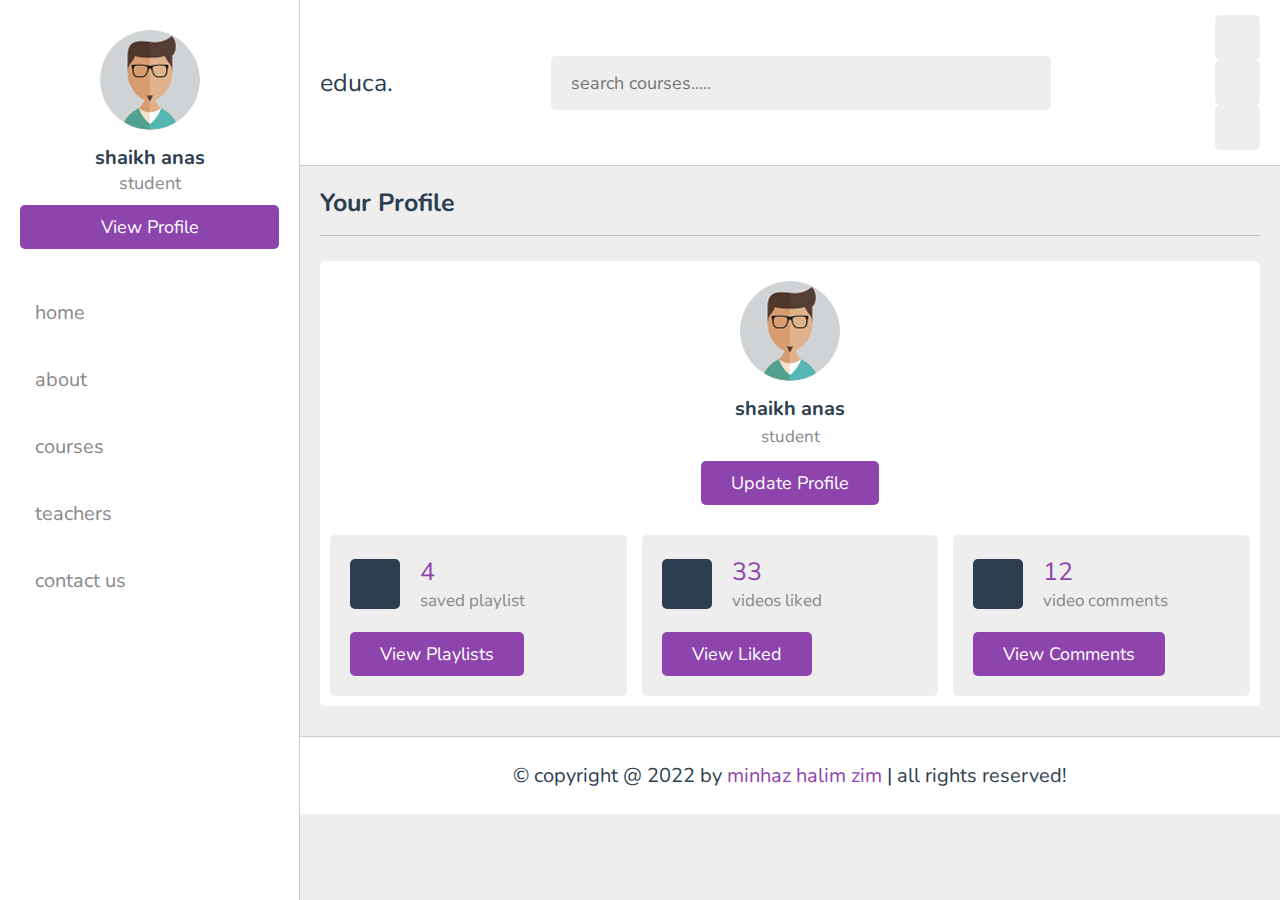
<file: profile.html>
<!DOCTYPE html>
<html lang="en">
<head>
     <meta charset="UTF-8">
     <meta http-equiv="X-UA-Compatible" content="IE=edge">
     <meta name="viewport" content="width=device-width,initial-scale=1.0">
     <title>Online education Website | Profile</title>
     <link rel="stylesheet" href="style.css">
     <link rel='stylesheet' href='https://cdnjs.cloudflare.com/ajax/libs/font-awesome/6.2.0/css/all.min.css' integrity='sha512-xh6O/CkQoPOWDdYTDqeRdPCVd1SpvCA9XXcUnZS2FmJNp1coAFzvtCN9BmamE+4aHK8yyUHUSCcJHgXloTyT2A==' crossorigin='anonymous'/>
</head>
<body>
     <header class="header">
          <section class="flex">
               <a href="home.html" class="logo">educa.</a>
               <form action="search.html" method="post" class="search-form">
                    <input type="text" name="search_box" placeholder="search courses....." maxlength="100" required>
                    <button type="submit" class="fas fa-search"></button>
               </form>
               <div class="icons">
                    <div class="fas fa-bars" id="menu-button"></div>
                    <div class="fas fa-search" id="search-button"></div>
                    <div class="fas fa-user" id="user-button"></div>
                    <div class="fas fa-sun" id="toggle-button"></div>
               </div>
               <div class="profile">
                    <img src="./images/pic-1.jpg" alt="Profile Picture 1" class="image">
                    <h3 class="name">shaikh anas</h3>
                    <p class="role">student</p>
                    <a href="profile.html" class="button">view profile</a>
                    <div class="flex-button">
                         <a href="login.html" class="option-button">login</a>
                         <a href="register.html" class="option-button">register</a>
                    </div>
               </div>
          </section>
     </header>
     <div class="side-bar">
          <div id="close-button"><i class="fas fa-times"></i></div>
          <div class="profile">
               <img src="./images/pic-1.jpg" alt="Profile Picture 1" class="image">
               <h3 class="name">shaikh anas</h3>
               <p class="role">student</p>
               <a href="profile.html" class="button">view profile</a>
          </div>
          <nav class="navbar">
               <a href="home.html"><i class="fas fa-home"></i><span>home</span></a>
               <a href="about.html"><i class="fas fa-question"></i><span>about</span></a>
               <a href="courses.html"><i class="fas fa-graduation-cap"></i><span>courses</span></a>
               <a href="teachers.html"><i class="fas fa-chalkboard-user"></i><span>teachers</span></a>
               <a href="contact.html"><i class="fas fa-headset"></i><span>contact us</span></a>
          </nav>
     </div>
     <section class="user-profile">
          <h1 class="heading">your profile</h1>
          <div class="info">
               <div class="user">
                    <img src="./images/pic-1.jpg" alt="Profile Picture 1">
                    <h3>shaikh anas</h3>
                    <p>student</p>
                    <a href="update.html" class="inline-button">update profile</a>
               </div>
               <div class="box-container">
                    <div class="box">
                         <div class="flex">
                              <i class="fas fa-bookmark"></i>
                              <div>
                                   <span>4</span>
                                   <p>saved playlist</p>
                              </div>
                         </div>
                         <a href="#" class="inline-button">view playlists</a>
                    </div>
                    <div class="box">
                         <div class="flex">
                              <i class="fas fa-heart"></i>
                              <div>
                                   <span>33</span>
                                   <p>videos liked</p>
                              </div>
                         </div>
                         <a href="#" class="inline-button">view liked</a>
                    </div>
                    <div class="box">
                         <div class="flex">
                              <i class="fas fa-comment"></i>
                              <div>
                                   <span>12</span>
                                   <p>video comments</p>
                              </div>
                         </div>
                         <a href="#" class="inline-button">view comments</a>
                    </div>
               </div>
          </div>
     </section>
     <footer class="footer">&copy; copyright @ 2022 by <span>minhaz halim zim</span> | all rights reserved!</footer>
     <script src="script.js"></script>
</body>
</html>
</file>
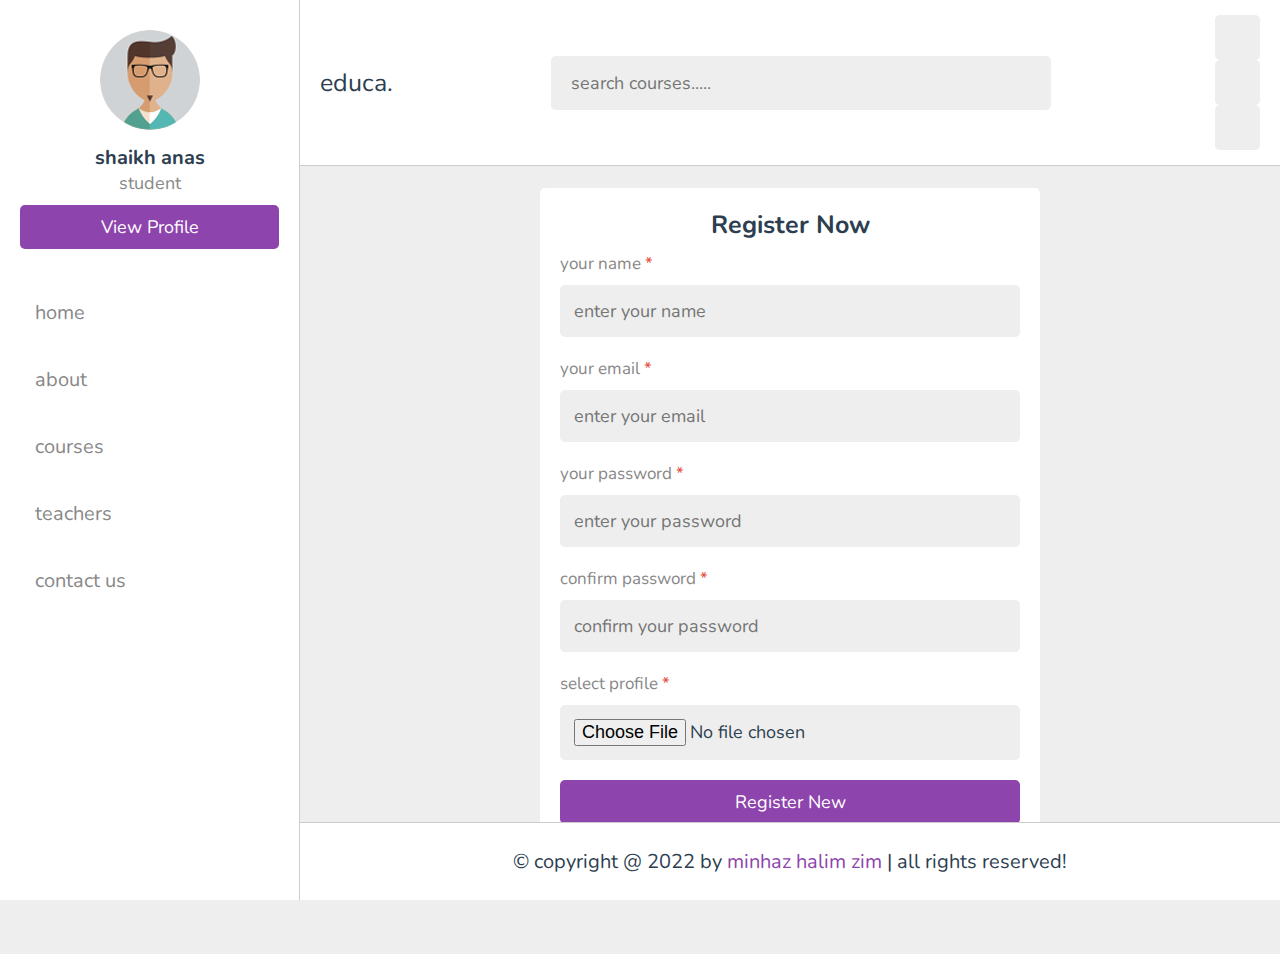
<file: register.html>
<!DOCTYPE html>
<html lang="en">
<head>
     <meta charset="UTF-8">
     <meta http-equiv="X-UA-Compatible" content="IE=edge">
     <meta name="viewport" content="width=device-width,initial-scale=1.0">
     <title>Online education Website | Register</title>
     <link rel="stylesheet" href="style.css">
     <link rel='stylesheet' href='https://cdnjs.cloudflare.com/ajax/libs/font-awesome/6.2.0/css/all.min.css' integrity='sha512-xh6O/CkQoPOWDdYTDqeRdPCVd1SpvCA9XXcUnZS2FmJNp1coAFzvtCN9BmamE+4aHK8yyUHUSCcJHgXloTyT2A==' crossorigin='anonymous'/>
</head>
<body>
     <header class="header">
          <section class="flex">
               <a href="index.html" class="logo">educa.</a>
               <form action="search.html" method="post" class="search-form">
                    <input type="text" name="search_box" placeholder="search courses....." maxlength="100" required>
                    <button type="submit" class="fas fa-search"></button>
               </form>
               <div class="icons">
                    <div class="fas fa-bars" id="menu-button"></div>
                    <div class="fas fa-search" id="search-button"></div>
                    <div class="fas fa-user" id="user-button"></div>
                    <div class="fas fa-sun" id="toggle-button"></div>
               </div>
               <div class="profile">
                    <img src="./images/pic-1.jpg" alt="Profile Picture 1" class="image">
                    <h3 class="name">shaikh anas</h3>
                    <p class="role">student</p>
                    <a href="profile.html" class="button">view profile</a>
                    <div class="flex-button">
                         <a href="login.html" class="option-button">login</a>
                         <a href="register.html" class="option-button">register</a>
                    </div>
               </div>
          </section>
     </header>
     <div class="side-bar">
          <div id="close-button"><i class="fas fa-times"></i></div>
          <div class="profile">
               <img src="./images/pic-1.jpg" alt="Profile Picture 1" class="image">
               <h3 class="name">shaikh anas</h3>
               <p class="role">student</p>
               <a href="profile.html" class="button">view profile</a>
          </div>
          <nav class="navbar">
               <a href="index.html"><i class="fas fa-home"></i><span>home</span></a>
               <a href="about.html"><i class="fas fa-question"></i><span>about</span></a>
               <a href="courses.html"><i class="fas fa-graduation-cap"></i><span>courses</span></a>
               <a href="teachers.html"><i class="fas fa-chalkboard-user"></i><span>teachers</span></a>
               <a href="contact.html"><i class="fas fa-headset"></i><span>contact us</span></a>
          </nav>
     </div>
     <section class="form-container">
          <form method="post" enctype="multipart/form-data">
               <h3>register now</h3>
               <p>your name <span>*</span></p>
               <input type="text" name="name" placeholder="enter your name" maxlength="50" class="box" required>
               <p>your email <span>*</span></p>
               <input type="email" name="email" placeholder="enter your email" maxlength="50" class="box" required>
               <p>your password <span>*</span></p>
               <input type="password" name="password" placeholder="enter your password" maxlength="20" class="box" required>
               <p>confirm password <span>*</span></p>
               <input type="password" name="c_password" placeholder="confirm your password" maxlength="20" class="box" required>
               <p>select profile <span>*</span></p>
               <input type="file" name="name" accept="image/*" class="box" required>
               <input type="submit" name="submit" value="register new" class="button">
          </form>
     </section>
     <footer class="footer">&copy; copyright @ 2022 by <span>minhaz halim zim</span> | all rights reserved!</footer>
     <script src="script.js"></script>
</body>
</html>
</file>
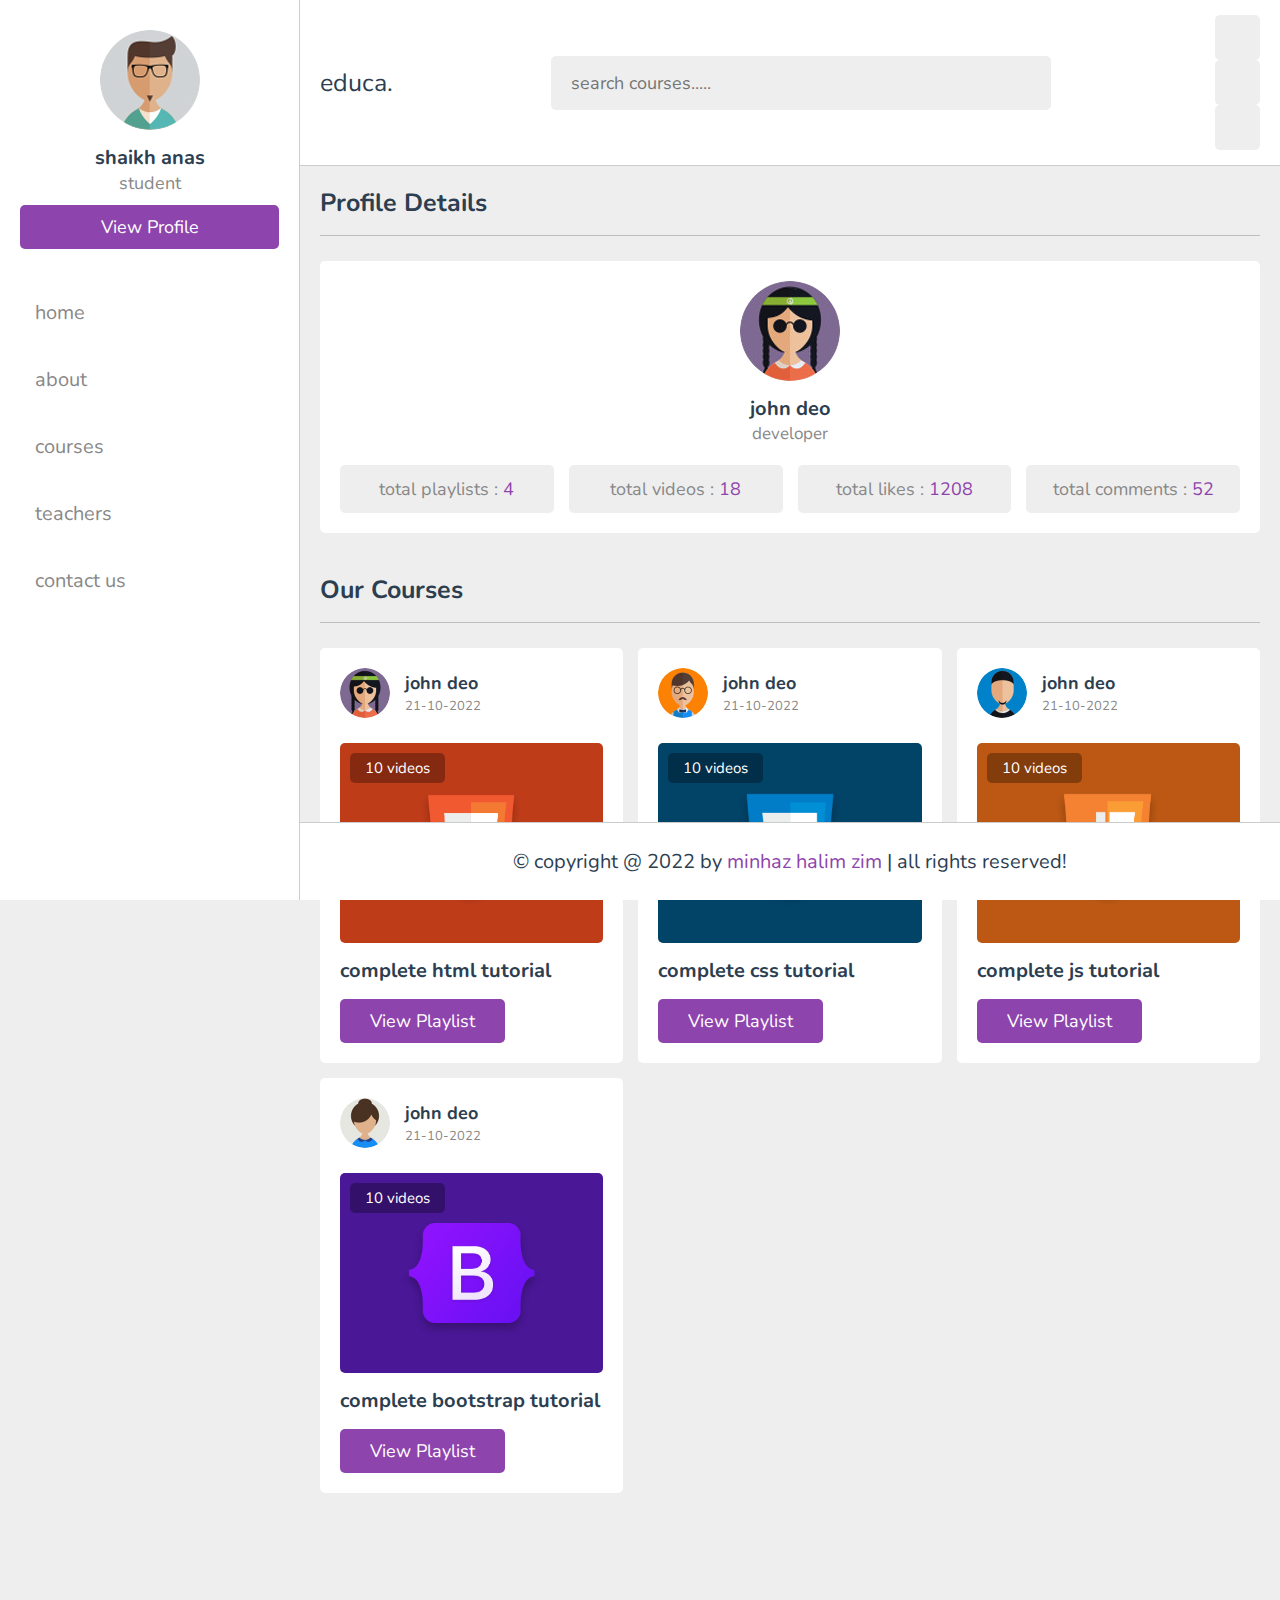
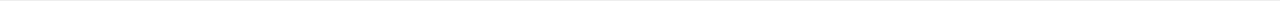
<file: teacher_profile.html>
<!DOCTYPE html>
<html lang="en">
<head>
     <meta charset="UTF-8">
     <meta http-equiv="X-UA-Compatible" content="IE=edge">
     <meta name="viewport" content="width=device-width,initial-scale=1.0">
     <title>Online education Website | Teacher-Profile</title>
     <link rel="stylesheet" href="style.css">
     <link rel='stylesheet' href='https://cdnjs.cloudflare.com/ajax/libs/font-awesome/6.2.0/css/all.min.css' integrity='sha512-xh6O/CkQoPOWDdYTDqeRdPCVd1SpvCA9XXcUnZS2FmJNp1coAFzvtCN9BmamE+4aHK8yyUHUSCcJHgXloTyT2A==' crossorigin='anonymous'/>
</head>
<body>
     <header class="header">
          <section class="flex">
               <a href="index.html" class="logo">educa.</a>
               <form action="search.html" method="post" class="search-form">
                    <input type="text" name="search_box" placeholder="search courses....." maxlength="100" required>
                    <button type="submit" class="fas fa-search"></button>
               </form>
               <div class="icons">
                    <div class="fas fa-bars" id="menu-button"></div>
                    <div class="fas fa-search" id="search-button"></div>
                    <div class="fas fa-user" id="user-button"></div>
                    <div class="fas fa-sun" id="toggle-button"></div>
               </div>
               <div class="profile">
                    <img src="./images/pic-1.jpg" alt="Profile Picture 1" class="image">
                    <h3 class="name">shaikh anas</h3>
                    <p class="role">student</p>
                    <a href="profile.html" class="button">view profile</a>
                    <div class="flex-button">
                         <a href="login.html" class="option-button">login</a>
                         <a href="register.html" class="option-button">register</a>
                    </div>
               </div>
          </section>
     </header>
     <div class="side-bar">
          <div id="close-button"><i class="fas fa-times"></i></div>
          <div class="profile">
               <img src="./images/pic-1.jpg" alt="Profile Picture 1" class="image">
               <h3 class="name">shaikh anas</h3>
               <p class="role">student</p>
               <a href="profile.html" class="button">view profile</a>
          </div>
          <nav class="navbar">
               <a href="index.html"><i class="fas fa-home"></i><span>home</span></a>
               <a href="about.html"><i class="fas fa-question"></i><span>about</span></a>
               <a href="courses.html"><i class="fas fa-graduation-cap"></i><span>courses</span></a>
               <a href="teachers.html"><i class="fas fa-chalkboard-user"></i><span>teachers</span></a>
               <a href="contact.html"><i class="fas fa-headset"></i><span>contact us</span></a>
          </nav>
     </div>
     <section class="teacher-profile">
          <h1 class="heading">profile details</h1>
          <div class="details">
               <div class="tutor">
                    <img src="./images/pic-2.jpg" alt="Profile Picture 1">
                    <h3>john deo</h3>
                    <span>developer</span>
               </div>
               <div class="flex">
                    <p>total playlists : <span>4</span></p>
                    <p>total videos : <span>18</span></p>
                    <p>total likes : <span>1208</span></p>
                    <p>total comments : <span>52</span></p>
               </div>
          </div>
     </section>
     <section class="courses">
          <h1 class="heading">our courses</h1>
          <div class="box-container">
               <div class="box">
                    <div class="tutor">
                         <img src="./images/pic-2.jpg" alt="Profile Picture 1">
                         <div class="info">
                              <h3>john deo</h3>
                              <span>21-10-2022</span>
                         </div>
                    </div>
                    <div class="thumb">
                         <img src="./images/thumb-1.png" alt="Thumbnail 1">
                         <span>10 videos</span>
                    </div>
                    <h3 class="title">complete html tutorial</h3>
                    <a href="playlist.html" class="inline-button">view playlist</a>
               </div>
               <div class="box">
                    <div class="tutor">
                         <img src="./images/pic-3.jpg" alt="Profile Picture 2">
                         <div class="info">
                              <h3>john deo</h3>
                              <span>21-10-2022</span>
                         </div>
                    </div>
                    <div class="thumb">
                         <img src="./images/thumb-2.png" alt="Thumbnail 2">
                         <span>10 videos</span>
                    </div>
                    <h3 class="title">complete css tutorial</h3>
                    <a href="playlist.html" class="inline-button">view playlist</a>
               </div>
               <div class="box">
                    <div class="tutor">
                         <img src="./images/pic-4.jpg" alt="Profile Picture 3">
                         <div class="info">
                              <h3>john deo</h3>
                              <span>21-10-2022</span>
                         </div>
                    </div>
                    <div class="thumb">
                         <img src="./images/thumb-3.png" alt="Thumbnail 3">
                         <span>10 videos</span>
                    </div>
                    <h3 class="title">complete js tutorial</h3>
                    <a href="playlist.html" class="inline-button">view playlist</a>
               </div>
               <div class="box">
                    <div class="tutor">
                         <img src="./images/pic-5.jpg" alt="Profile Picture 4">
                         <div class="info">
                              <h3>john deo</h3>
                              <span>21-10-2022</span>
                         </div>
                    </div>
                    <div class="thumb">
                         <img src="./images/thumb-4.png" alt="Thumbnail 4">
                         <span>10 videos</span>
                    </div>
                    <h3 class="title">complete bootstrap tutorial</h3>
                    <a href="playlist.html" class="inline-button">view playlist</a>
               </div>
          </div>
     </section>
     <footer class="footer">&copy; copyright @ 2022 by <span>minhaz halim zim</span> | all rights reserved!</footer>
     <script src="script.js"></script>
</body>
</html>
</file>
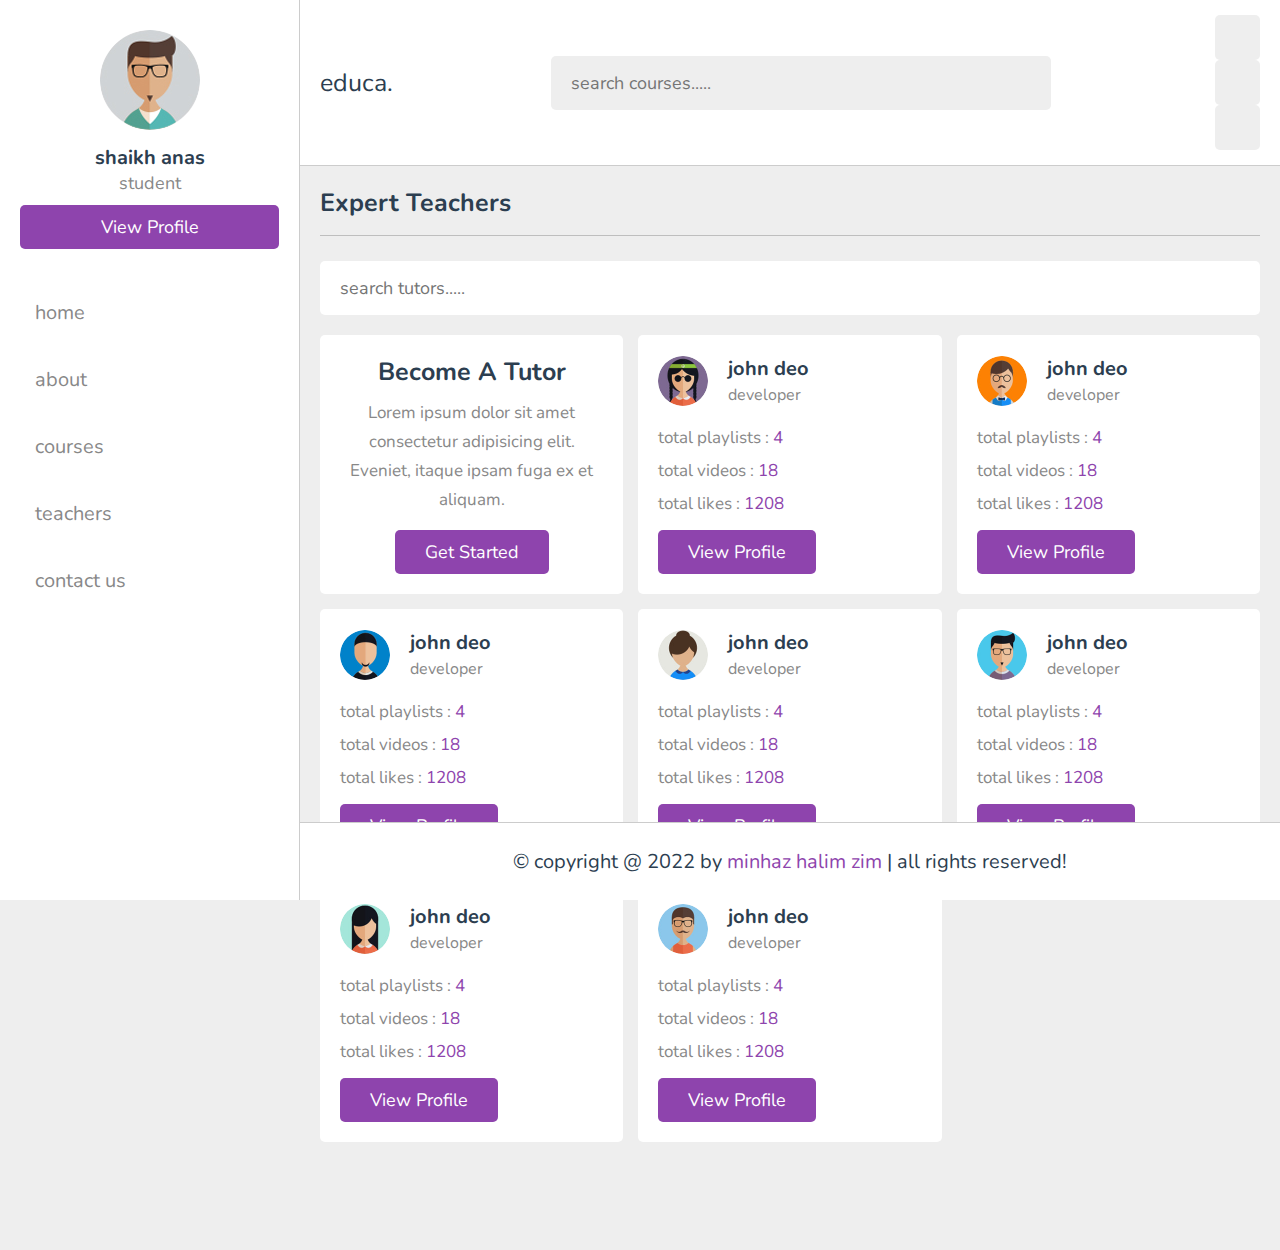
<file: teachers.html>
<!DOCTYPE html>
<html lang="en">
<head>
     <meta charset="UTF-8">
     <meta http-equiv="X-UA-Compatible" content="IE=edge">
     <meta name="viewport" content="width=device-width,initial-scale=1.0">
     <title>Online education Website | Teachers</title>
     <link rel="stylesheet" href="style.css">
     <link rel='stylesheet' href='https://cdnjs.cloudflare.com/ajax/libs/font-awesome/6.2.0/css/all.min.css' integrity='sha512-xh6O/CkQoPOWDdYTDqeRdPCVd1SpvCA9XXcUnZS2FmJNp1coAFzvtCN9BmamE+4aHK8yyUHUSCcJHgXloTyT2A==' crossorigin='anonymous'/>
</head>
<body>
     <header class="header">
          <section class="flex">
               <a href="index.html" class="logo">educa.</a>
               <form action="search.html" method="post" class="search-form">
                    <input type="text" name="search_box" placeholder="search courses....." maxlength="100" required>
                    <button type="submit" class="fas fa-search"></button>
               </form>
               <div class="icons">
                    <div class="fas fa-bars" id="menu-button"></div>
                    <div class="fas fa-search" id="search-button"></div>
                    <div class="fas fa-user" id="user-button"></div>
                    <div class="fas fa-sun" id="toggle-button"></div>
               </div>
               <div class="profile">
                    <img src="./images/pic-1.jpg" alt="Profile Picture 1" class="image">
                    <h3 class="name">shaikh anas</h3>
                    <p class="role">student</p>
                    <a href="profile.html" class="button">view profile</a>
                    <div class="flex-button">
                         <a href="login.html" class="option-button">login</a>
                         <a href="register.html" class="option-button">register</a>
                    </div>
               </div>
          </section>
     </header>
     <div class="side-bar">
          <div id="close-button"><i class="fas fa-times"></i></div>
          <div class="profile">
               <img src="./images/pic-1.jpg" alt="Profile Picture 1" class="image">
               <h3 class="name">shaikh anas</h3>
               <p class="role">student</p>
               <a href="profile.html" class="button">view profile</a>
          </div>
          <nav class="navbar">
               <a href="index.html"><i class="fas fa-home"></i><span>home</span></a>
               <a href="about.html"><i class="fas fa-question"></i><span>about</span></a>
               <a href="courses.html"><i class="fas fa-graduation-cap"></i><span>courses</span></a>
               <a href="teachers.html"><i class="fas fa-chalkboard-user"></i><span>teachers</span></a>
               <a href="contact.html"><i class="fas fa-headset"></i><span>contact us</span></a>
          </nav>
     </div>
     <section class="teachers">
          <h1 class="heading">expert teachers</h1>
          <form method="post" class="search-tutor">
               <input type="text" name="search_box" placeholder="search tutors....." maxlength="100" required>
               <button type="submit" class="fas fa-search" name="search_tutor"></button>
          </form>
          <div class="box-container">
               <div class="box offer">
                    <h3>become a tutor</h3>
                    <p>Lorem ipsum dolor sit amet consectetur adipisicing elit. Eveniet, itaque ipsam fuga ex et aliquam.</p>
                    <a href="register.html" class="inline-button">get started</a>
               </div>
               <div class="box">
                    <div class="tutor">
                         <img src="./images/pic-2.jpg" alt="Profile Picture 1">
                         <div>
                              <h3>john deo</h3>
                              <span>developer</span>
                         </div>
                    </div>
                    <p>total playlists : <span>4</span></p>
                    <p>total videos : <span>18</span></p>
                    <p>total likes : <span>1208</span></p>
                    <a href="teacher_profile.html" class="inline-button">view profile</a>
               </div>
               <div class="box">
                    <div class="tutor">
                         <img src="./images/pic-3.jpg" alt="Profile Picture 2">
                         <div>
                              <h3>john deo</h3>
                              <span>developer</span>
                         </div>
                    </div>
                    <p>total playlists : <span>4</span></p>
                    <p>total videos : <span>18</span></p>
                    <p>total likes : <span>1208</span></p>
                    <a href="teacher_profile.html" class="inline-button">view profile</a>
               </div>
               <div class="box">
                    <div class="tutor">
                         <img src="./images/pic-4.jpg" alt="Profile Picture 3">
                         <div>
                              <h3>john deo</h3>
                              <span>developer</span>
                         </div>
                    </div>
                    <p>total playlists : <span>4</span></p>
                    <p>total videos : <span>18</span></p>
                    <p>total likes : <span>1208</span></p>
                    <a href="teacher_profile.html" class="inline-button">view profile</a>
               </div>
               <div class="box">
                    <div class="tutor">
                         <img src="./images/pic-5.jpg" alt="Profile Picture 4">
                         <div>
                              <h3>john deo</h3>
                              <span>developer</span>
                         </div>
                    </div>
                    <p>total playlists : <span>4</span></p>
                    <p>total videos : <span>18</span></p>
                    <p>total likes : <span>1208</span></p>
                    <a href="teacher_profile.html" class="inline-button">view profile</a>
               </div>
               <div class="box">
                    <div class="tutor">
                         <img src="./images/pic-6.jpg" alt="Profile Picture 5">
                         <div>
                              <h3>john deo</h3>
                              <span>developer</span>
                         </div>
                    </div>
                    <p>total playlists : <span>4</span></p>
                    <p>total videos : <span>18</span></p>
                    <p>total likes : <span>1208</span></p>
                    <a href="teacher_profile.html" class="inline-button">view profile</a>
               </div>
               <div class="box">
                    <div class="tutor">
                         <img src="./images/pic-7.jpg" alt="Profile Picture 6">
                         <div>
                              <h3>john deo</h3>
                              <span>developer</span>
                         </div>
                    </div>
                    <p>total playlists : <span>4</span></p>
                    <p>total videos : <span>18</span></p>
                    <p>total likes : <span>1208</span></p>
                    <a href="teacher_profile.html" class="inline-button">view profile</a>
               </div>
               <div class="box">
                    <div class="tutor">
                         <img src="./images/pic-8.jpg" alt="Profile Picture 7">
                         <div>
                              <h3>john deo</h3>
                              <span>developer</span>
                         </div>
                    </div>
                    <p>total playlists : <span>4</span></p>
                    <p>total videos : <span>18</span></p>
                    <p>total likes : <span>1208</span></p>
                    <a href="teacher_profile.html" class="inline-button">view profile</a>
               </div>
          </div>
     </section>
     <footer class="footer">&copy; copyright @ 2022 by <span>minhaz halim zim</span> | all rights reserved!</footer>
     <script src="script.js"></script>
</body>
</html>
</file>
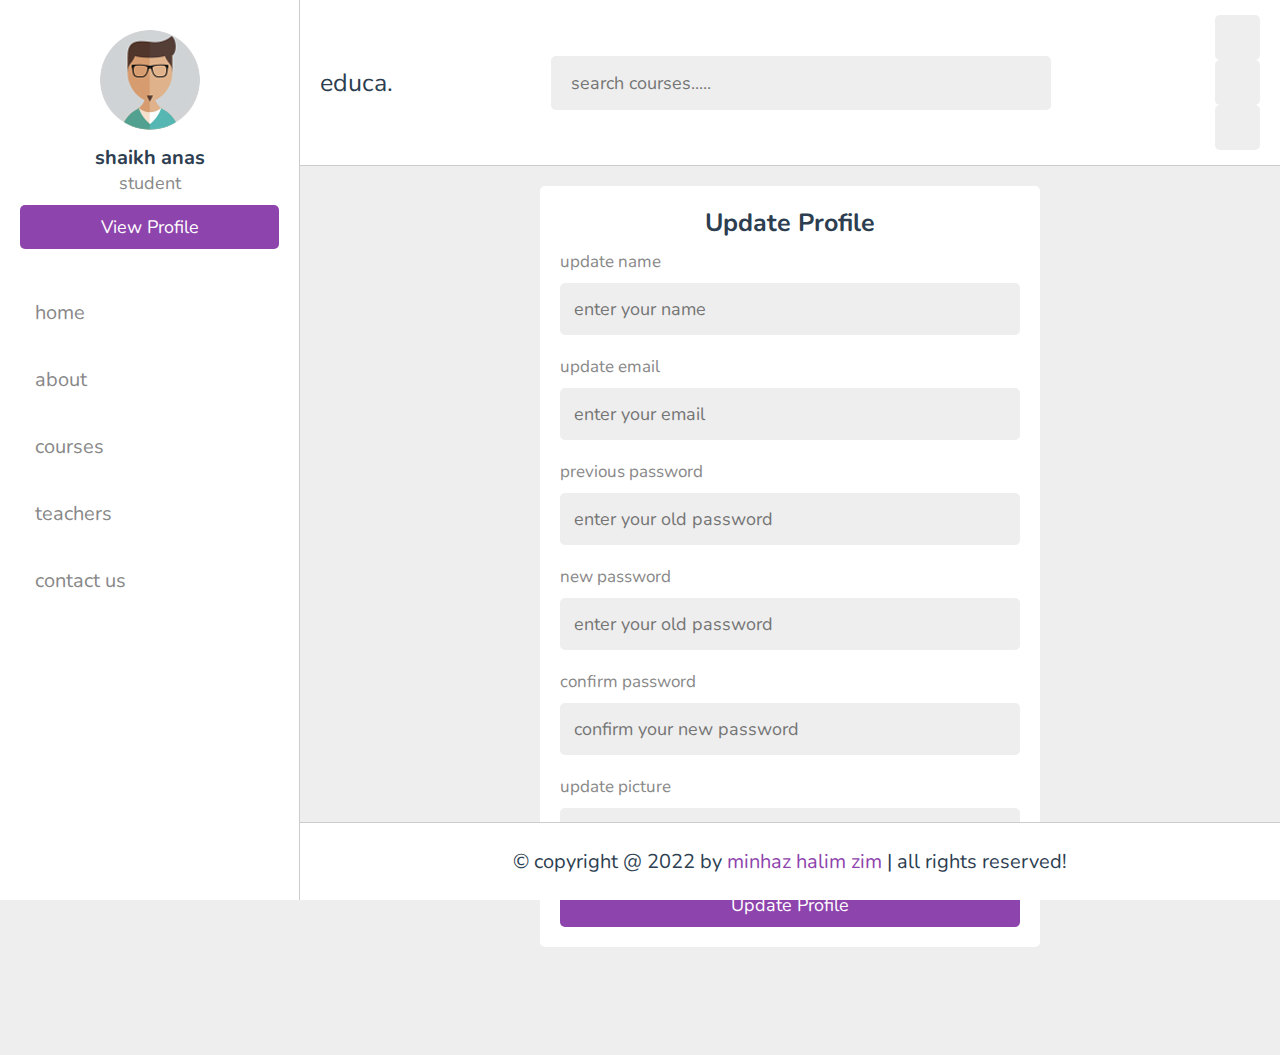
<file: update.html>
<!DOCTYPE html>
<html lang="en">
<head>
     <meta charset="UTF-8">
     <meta http-equiv="X-UA-Compatible" content="IE=edge">
     <meta name="viewport" content="width=device-width,initial-scale=1.0">
     <title>Online education Website | Update</title>
     <link rel="stylesheet" href="style.css">
     <link rel='stylesheet' href='https://cdnjs.cloudflare.com/ajax/libs/font-awesome/6.2.0/css/all.min.css' integrity='sha512-xh6O/CkQoPOWDdYTDqeRdPCVd1SpvCA9XXcUnZS2FmJNp1coAFzvtCN9BmamE+4aHK8yyUHUSCcJHgXloTyT2A==' crossorigin='anonymous'/>
</head>
<body>
     <header class="header">
          <section class="flex">
               <a href="index.html" class="logo">educa.</a>
               <form action="search.html" method="post" class="search-form">
                    <input type="text" name="search_box" placeholder="search courses....." maxlength="100" required>
                    <button type="submit" class="fas fa-search"></button>
               </form>
               <div class="icons">
                    <div class="fas fa-bars" id="menu-button"></div>
                    <div class="fas fa-search" id="search-button"></div>
                    <div class="fas fa-user" id="user-button"></div>
                    <div class="fas fa-sun" id="toggle-button"></div>
               </div>
               <div class="profile">
                    <img src="./images/pic-1.jpg" alt="Profile Picture 1" class="image">
                    <h3 class="name">shaikh anas</h3>
                    <p class="role">student</p>
                    <a href="profile.html" class="button">view profile</a>
                    <div class="flex-button">
                         <a href="login.html" class="option-button">login</a>
                         <a href="register.html" class="option-button">register</a>
                    </div>
               </div>
          </section>
     </header>
     <div class="side-bar">
          <div id="close-button"><i class="fas fa-times"></i></div>
          <div class="profile">
               <img src="./images/pic-1.jpg" alt="Profile Picture 1" class="image">
               <h3 class="name">shaikh anas</h3>
               <p class="role">student</p>
               <a href="profile.html" class="button">view profile</a>
          </div>
          <nav class="navbar">
               <a href="index.html"><i class="fas fa-home"></i><span>home</span></a>
               <a href="about.html"><i class="fas fa-question"></i><span>about</span></a>
               <a href="courses.html"><i class="fas fa-graduation-cap"></i><span>courses</span></a>
               <a href="teachers.html"><i class="fas fa-chalkboard-user"></i><span>teachers</span></a>
               <a href="contact.html"><i class="fas fa-headset"></i><span>contact us</span></a>
          </nav>
     </div>
     <section class="form-container">
          <form method="post" enctype="multipart/form-data">
               <h3>update profile</h3>
               <p>update name</p>
               <input type="text" name="name" placeholder="enter your name" maxlength="50" class="box">
               <p>update email</p>
               <input type="email" name="email" placeholder="enter your email" maxlength="50" class="box">
               <p>previous password</p>
               <input type="password" name="old_password" placeholder="enter your old password" maxlength="20" class="box">
               <p>new password</p>
               <input type="password" name="new_password" placeholder="enter your old password" maxlength="20" class="box">
               <p>confirm password</p>
               <input type="password" name="c_password" placeholder="confirm your new password" maxlength="20" class="box">
               <p>update picture</p>
               <input type="file" accept="image/*" class="box">
               <input type="submit" name="submit" value="update profile" class="button">
          </form>
     </section>
     <footer class="footer">&copy; copyright @ 2022 by <span>minhaz halim zim</span> | all rights reserved!</footer>
     <script src="script.js"></script>
</body>
</html>
</file>
<file: style.css>
@import url(https://fonts.googleapis.com/css2?family=Nunito:wght@100;200;300;400;500;600;800;900&display=swap);
:root {
     --main-color:#8e44ad;
     --red:#e74c3c;
     --orange:#f39c12;
     --light-color:#888;
     --light-background:#eee;
     --black:#2c3e50;
     --white:#fff;
     --border:.1rem solid rgba(0,0,0,0.2);
}
* {
     margin: 0px;
     padding: 0px;
     box-sizing: border-box;
     font-family: 'Nunito',sans-serif;
     border: none;
     outline: none;
     text-decoration: none;
}
*::selection {
     background-color: var(--main-color);
     color:#fff;
}
html {
     font-size: 62.5%;
     overflow-x: hidden;
}
html::-webkit-scrollbar {
     width: 1rem;
     height: 0.5;
}
html::-webkit-scrollbar-track {
     background-color: transparent;
}
html::-webkit-scrollbar-thumb {
     background-color: var(--main-color);
}
body {
     background-color: var(--light-background);
     padding-left: 30rem;
}
body.dark {
     --light-color:#aaa;
     --light-bg:#333;
     --black:#fff;
     --white:#222;
     --border:.1rem solid rgba(255,255,255,0.2);
}
body.active {
     padding-left: 0rem;
}
section {
     margin: 0rem auto;
     padding: 2rem;
     max-width: 1200px;
}
.heading {
     font-size: 2.5rem;
     color: var(--black);
     margin-bottom: 2.5rem;
     padding-bottom: 1.5rem;
     border-bottom: var(--border);
     text-transform: capitalize;
}
.inline-button,.inline-option-button,.inline-delete-button,.button,.delete-button,.option-button {
     border-radius: 0.5rem;
     color:#fff;
     font-size: 1.8rem;
     cursor: pointer;
     text-transform: capitalize;
     text-align: center;
     margin-top: 1rem;
     padding: 1rem 3rem;
}
.button,.delete-button,.option-button {
     display: block;
     width: 100%;
}
.inline-button,.inline-option-button,.inline-delete-button {
     display: inline-block;
}
.button,.inline-button {
     background-color: var(--main-color);
}
.option-button,.inline-option-button {
     background-color: var(--orange);
}
.delete-button,.inline-delete-button {
     background-color: var(--red);
}
.inline-button:hover,.inline-option-button:hover,.inline-delete-button:hover,.button:hover,.delete-button:hover,.option-button:hover {
     background-color: var(--black);
     color: var(--white);
}
.flex-button {
     display: flex;
     gap: 1rem;
}
.header {
     position: sticky;
     top: 0px;
     right: 0px;
     left: 0px;
     z-index: 1000;
     border-bottom: var(--border);
     background-color: var(--white);
}
.header .flex {
     display: flex;
     align-items: center;
     justify-content: space-between;
     position: relative;
     padding: 1.5rem 2rem;
}
.header .flex .logo {
     font-size: 2.5rem;
     color: var(--black);
}
.header .flex .search-form {
     width: 50rem;
     border-radius: 0.5rem;
     background-color: var(--light-background);
     padding: 1.5rem 2rem;
     display: flex;
     gap: 2rem;
}
.header .flex .search-form input {
     width: 100%;
     font-size: 1.8rem;
     background: none;
     color: var(--black);
}
.header .flex .search-form button {
     background: none;
     color: var(--black);
     cursor: pointer;
     font-size: 2rem;
}
.header .flex .search-form button:hover {
     color: var(--main-color);
}
.header .flex .icons div {
     font-size: 2rem;
     background-color: var(--light-background);
     color: var(--black);
     border-radius: 0.5rem;
     width: 4.5rem;
     height: 4.5rem;
     line-height: 4.5rem;
     cursor: pointer;
     text-align: center;
     margin-left: 0.7rem;
}
.header .flex .icons div:hover {
     background-color: var(--black);
     color: var(--white);
}
.header .flex .profile {
     position: absolute;
     top: 120%;
     right: 2rem;
     background-color: var(--white);
     border-radius: 0.5rem;
     padding: 1.5rem;
     text-align: center;
     overflow: hidden;
     width: 30rem;
     transform: scale(0);
     transform-origin: top right;
     transition: 0.2s linear;
}
.header .flex .profile.active {
     transform: scale(1);
}
.header .flex .profile .image {
     width: 10rem;
     height: 10rem;
     border-radius: 50%;
     object-fit: contain;
     margin-bottom: 1rem;
}
.header .flex .profile .name {
     font-size: 2rem;
     color: var(--black);
     overflow: hidden;
     text-overflow: ellipsis;
     white-space: nowrap;
}
.header .flex .profile .role {
     font-size: 1.8rem;
     color: var(--light-color);
}
#search-button {
     display: none;
}
.side-bar {
     position: fixed;
     top: 0rem;
     left: 0rem;
     z-index: 1200;
     width: 30rem;
     height: 100vh;
     background-color: var(--white);
     border-right: var(--border);
}
.side-bar #close-button {
     text-align: right;
     padding: 2rem;
     display: none;
}
.side-bar #close-button i {
     text-align: right;
     font-size: 2.5rem;
     background-color: var(--red);
     color: var(--white);
     border-radius: 0.5rem;
     cursor: pointer;
     width: 4.5rem;
     height: 4.5rem;
     line-height: 4.5rem;
     text-align: center;
}
.side-bar #close-button i:hover {
     background-color: var(--black);
}
.side-bar .profile {
     padding: 3rem 2rem;
     text-align: center;
}
.side-bar .profile .image {
     width: 10rem;
     height: 10rem;
     border-radius: 50%;
     object-fit: contain;
     margin-bottom: 1rem;
}
.side-bar .profile .name {
     font-size: 2rem;
     color: var(--black);
     overflow: hidden;
     text-overflow: ellipsis;
     white-space: nowrap;
}
.side-bar .profile .role {
     font-size: 1.8rem;
     color: var(--light-color);
}
.side-bar .navbar a {
     display: block;
     padding: 2rem;
     font-size: 2rem;
}
.side-bar .navbar a i {
     margin-right: 1.5rem;
     color: var(--main-color);
     transition: 0.2s linear;
}
.side-bar .navbar a span {
     color: var(--light-color);
}
.side-bar .navbar a:hover {
     background-color: var(--light-background);
}
.side-bar .navbar a:hover i {
     margin-right: 2.5rem;
}
.side-bar.active {
     left: -30rem;
}
.home-grid .box-container {
     display: grid;
     grid-template-columns: repeat(auto-fit,27.5rem);
     gap: 1.5rem;
     align-items: flex-start;
     justify-content: center;
}
.home-grid .box-container .box {
     background-color: var(--white);
     border-radius: 0.5rem;
     padding: 2rem;
}
.home-grid .box-container .box .title {
     font-size: 2rem;
     color: (--black);
     text-transform: capitalize;
}
.home-grid .box-container .box .flex {
     display: flex;
     flex-wrap: wrap;
     gap: 1.5rem;
     margin-top: 2rem;
}
.home-grid .box-container .flex a {
     background-color: var(--light-background);
     border-radius: 0.5rem;
     padding: 1rem 1.5rem;
     font-size: 1.5rem;
}
.home-grid .box-container .flex a i {
     margin-right: 1rem;
     color: var(--black);
}
.home-grid .box-container .flex a span {
     color: var(--light-color);
}
.home-grid .box-container .flex a:hover {
     background-color: var(--black);
}
.home-grid .box-container .flex a:hover span {
     color: var(--white);
}
.home-grid .box-container .flex a:hover i {
     color: var(--white);
}
.home-grid .box-container .tutor {
     padding: 1rem 0rem;
     font-size: 1.8rem;
     color: var(--light-color);
     line-height: 2;
}
.home-grid .box-container .likes {
     color: var(--light-color);
     font-size: 1.7rem;
     margin-top: 1.5rem;
}
.home-grid .box-container .likes span {
     color: var(--main-color);
}
.about .row {
     display: flex;
     flex-wrap: wrap;
     align-items: center;
     gap: 1.5rem;
}
.about .row .image {
     flex: 1 1 40rem;
}
.about .row .image img {
     width: 100%;
     height: 50rem;
}
.about .row .content {
     flex: 1 1 40rem;
}
.about .row .content p {
     font-size: 1.7rem;
     line-height: 2;
     color: var(--light-color);
     padding: 1rem 0rem;
}
.about .row .content h3 {
     font-size: 3rem;
     color: var(--black);
     text-transform: capitalize;
}
.about .box-container {
     display: grid;
     grid-template-columns: repeat(auto-fit,minmax(27rem,1fr));
     align-items: flex-start;
     justify-content: center;
     gap: 1.5rem;
     margin-top: 3rem;
}
.about .box-container .box {
     border-radius: 0.5rem;
     background-color: var(--white);
     padding: 2rem;
     display: flex;
     align-items: center;
     gap: 2.5rem;
}
.about .box-container .box i {
     font-size: 4rem;
     color: var(--main-color);
}
.about .box-container .box h3 {
     font-size: 2.5rem;
     color: var(--black);
     margin-bottom: 0.3rem;
}
.about .box-container .box p {
     font-size: 1.7rem;
     color: var(--light-color);
}
.reviews .box-container {
     display: grid;
     align-items: flex-start;
     justify-content: center;
     grid-template-columns: repeat(auto-fit,minmax(30rem,1fr));
     gap: 1.5rem;
}
.reviews .box-container .box {
     border-radius: 0.5rem;
     background-color: var(--white);
     padding: 2rem;
}
.reviews .box-container .box p {
     line-height: 1.7;
     font-size: 1.7rem;
     color: var(--light-color);
}
.reviews .box-container .box .student {
     margin-top: 2rem;
     display: flex;
     align-items: center;
     gap: 1.5rem;
}
.reviews .box-container .box .student img {
     width: 5rem;
     height: 5rem;
     object-fit: cover;
     border-radius: 50%;
}
.reviews .box-container .box .student h3 {
     font-size: 2rem;
     color: var(--black);
     margin-bottom: 0.3rem;
}
.reviews .box-container .box .student .stars {
     font-size: 1.5rem;
     color: var(--orange);
}
.courses .box-container {
     display: grid;
     grid-template-columns: repeat(auto-fit,minmax(30rem,1fr));
     align-items: flex-start;
     justify-content: center;
     gap: 1.5rem;
}
.courses .box-container .box {
     border-radius: 0.5rem;
     background-color: var(--white);
     padding: 2rem;
}
.courses .box-container .box .tutor {
     display: flex;
     align-items: center;
     gap: 1.5rem;
     margin-bottom: 2.5rem;
}
.courses .box-container .box .tutor img {
     width: 5rem;
     height: 5rem;
     object-fit: cover;
     border-radius: 50%;
}
.courses .box-container .box .tutor h3 {
     font-size: 1.8rem;
     color: var(--black);
     margin-bottom: 0.2rem;
}
.courses .box-container .box .tutor span {
     font-size: 1.3rem;
     color: var(--light-color);
}
.courses .box-container .box .thumb {
     position: relative;
}
.courses .box-container .box .thumb span {
     position: absolute;
     top: 1rem;
     left: 1rem;
     border-radius: 0.5rem;
     padding: 0.5rem 1.5rem;
     background-color: rgba(0,0,0,0.3);
     color: #fff;
     font-size: 1.5rem;
}
.courses .box-container .box .thumb img {
     width: 100%;
     height: 20rem;
     object-fit: cover;
     border-radius: 0.5rem;
}
.courses .box-container .box .title {
     font-size: 2rem;
     color: var(--black);
     padding-top: 1rem;
     padding-bottom: 0.5rem;
}
.courses .more-button {
     text-align: center;
     margin-top: 2rem;
}
.playlist-details .row {
     display: flex;
     flex-wrap: wrap;
     align-items: flex-end;
     gap: 3rem;
     background-color: var(--white);
     padding: 2rem;
}
.playlist-details .row .column {
     flex: 1 1 40rem;
}
.playlist-details .row .column .save-playlist {
     margin-bottom: 1.5rem;
}
.playlist-details .row .column .save-playlist button {
     border-radius: 0.5rem;
     background-color: var(--light-background);
     padding: 1rem 1.5rem;
     cursor: pointer;
}
.playlist-details .row .column .save-playlist button i {
     font-size: 2rem;
     color: var(--black);
     margin-right: 0.8rem;
}
.playlist-details .row .column .save-playlist button span {
     font-size: 1.8rem;
     color: var(--light-color);
}
.playlist-details .row .column .save-playlist button:hover {
     background-color: var(--black);
}
.playlist-details .row .column .save-playlist button:hover i {
     color: var(--white);
}
.playlist-details .row .column .save-playlist button:hover span {
     color: var(--white);
}
.playlist-details .row .column .thumb {
     position: relative;
}
.playlist-details .row .column .thumb span {
     font-size: 1.8rem;
     background-color: rgba(0,0,0,0.3);
     color: #fff;
     border-radius: 0.5rem;
     position: absolute;
     top: 1rem;
     left: 1rem;
     padding: 0.5rem 1.5rem;
}
.playlist-details .row .column .thumb img {
     width: 100%;
     height: 30rem;
     object-fit: cover;
     border-radius: 0.5rem;
}
.playlist-details .row .column .tutor {
     display: flex;
     align-items: center;
     gap: 2rem;
     margin-bottom: 2rem;
}
.playlist-details .row .column .tutor img {
     width: 7rem;
     height: 7rem;
     object-fit: cover;
     border-radius: 50%;
}
.playlist-details .row .column .tutor h3 {
     font-size: 2rem;
     color: var(--black);
     margin-bottom: 2rem;
}
.playlist-details .row .column .tutor span {
     font-size: 1.5rem;
     color: var(--light-color);
}
.playlist-details .row .column .details h3 {
     font-size: 2rem;
     color: var(--black);
     text-transform: capitalize;
}
.playlist-details .row .column .details p {
     padding: 1rem 0rem;
     line-height: 2;
     font-size: 1.8rem;
     color: var(--light-color);
}
.playlist-videos .box-container {
     display: grid;
     grid-template-columns: repeat(auto-fit,minmax(30rem,1fr));
     align-items: flex-start;
     justify-content: center;
     gap: 1.5rem;
}
.playlist-videos .box-container .box {
     background-color: var(--white);
     border-radius: 0.5rem;
     padding: 2rem;
     position: relative;
}
.playlist-videos .box-container .box i {
     position: absolute;
     top: 2rem;
     right: 2rem;
     left: 2rem;
     height: 20rem;
     border-radius: 0.5rem;
     background-color: rgba(0,0,0,0.3);
     color: #fff;
     font-size: 5rem;
     display: none;
     display: flex;
     align-items: center;
     justify-content: center;
}
.playlist-videos .box-container .box:hover i {
     display: flex;
}
.playlist-videos .box-container .box img {
     width: 100%;
     height: 20rem;
     object-fit: cover;
     border-radius: 0.5rem;
}
.playlist-videos .box-container .box h3 {
     margin-top: 1.5rem;
     font-size: 1.8rem;
     color: var(--black);
}
.playlist-videos .box-container .box:hover h3 {
     color: var(--main-color);
}
.watch-video .video-container {
     background-color: var(--white);
     border-radius: 0.5rem;
     padding: 2rem;
}
.watch-video .video-container .video {
     position: relative;
     margin-bottom: 1.5rem;
}
.watch-video .video-container .video video {
     border-radius: 0.5rem;
     width: 100%;
     object-fit: contain;
     background-color: #000;
}
.watch-video .video-container .info {
     display: flex;
     align-items: center;
     gap: 2.5rem;
     margin-top: 1.5rem;
     margin-bottom: 2rem;
     padding-bottom: 1.5rem;
     border-bottom: var(--border);
}
.watch-video .video-container .info p {
     font-size: 1.6rem;
}
.watch-video .video-container .info p span {
     color: var(--light-color);
}
.watch-video .video-container .info i {
     color: var(--main-color);
     margin-right: 1rem;
}
.watch-video .video-container .tutor {
     display: flex;
     align-items: center;
     gap: 2rem;
     margin-bottom: 1rem;
}
.watch-video .video-container .tutor img {
     width: 5rem;
     height: 5rem;
     object-fit: cover;
     border-radius: 50%;
}
.watch-video .video-container .tutor h3 {
     font-size: 2rem;
     color: var(--black);
     margin-bottom: 0.2rem;
}
.watch-video .video-container .tutor span {
     font-size: 1.5rem;
     color: var(--light-color);
}
.watch-video .video-container .flex {
     display: flex;
     align-items: center;
     justify-content: space-between;
     gap: 1.5rem;
}
.watch-video .video-container .flex button {
     border-radius: 0.5rem;
     padding: 1rem 1.5rem;
     font-size: 1.8rem;
     cursor: pointer;
     background-color: var(--light-background);
}
.watch-video .video-container .flex button:hover {
     background-color: var(--black);
}
.watch-video .video-container .flex button i {
     margin-right: 1rem;
     color: var(--black);
}
.watch-video .video-container .flex button:hover i {
     color: var(--white);
}
.watch-video .video-container .flex button span {
     color: var(--light-color);
}
.watch-video .video-container .flex button:hover span {
     color: var(--white);
}
.watch-video .video-container .description {
     line-height: 1.5;
     font-size: 1.7rem;
     color: var(--light-color);
     margin-top: 2rem;
}
.comments .add-comment {
     background-color: var(--white);
     border-radius: 0.5rem;
     margin-bottom: 3rem;
     padding: 2rem;
}
.comments .add-comment h3 {
     font-size: 2rem;
     color: var(--black);
     margin-bottom: 1rem;
}
.comments .add-comment textarea {
     width: 100%;
     height: 20rem;
     background-color: var(--light-background);
     color: var(--black);
     border: (--border);
     border-radius: 0.5rem;
     margin: 0.5rem 0rem;
     padding: 1.4rem;
     font-size: 1.8rem;
}
.comments .box-container {
     display: grid;
     gap: 2.5rem;
     background-color: var(--white);
     padding: 2rem;
     border-radius: 0.5rem;
}
.comments .box-container .box .user {
     display: flex;
     align-items: center;
     gap: 1.5rem;
     margin-bottom: 2rem;
}
.comments .box-container .box .user img {
     width: 5rem;
     height: 5rem;
     border-radius: 50%;
}
.comments.box-container .box .user h3 {
     font-size: 2rem;
     color: var(--black);
     margin-bottom: 0.2rem;
}
.comments .box-container .box .user span {
     font-size: 1.5rem;
     color: var(--light-color);
}
.comments .box-container .box .comment-box {
     border-radius: 0.5rem;
     background-color: var(--light-background);
     color: var(--black);
     margin: 0.5rem 0rem;
     padding: 1rem 1.5rem;
     white-space: pre-line;
     font-size: 1.8rem;
     line-height: 1.5;
     position: relative;
     z-index: 0;
}
.comments .box-container .box .comment-box::before {
     content: "";
     position: absolute;
     top: -1rem;
     left: 1.5rem;
     background-color: var(--light-background);
     width: 2rem;
     height: 1.2rem;
     clip-path: polygon(50% 0%,0% 100%,100% 100%);
}
.teachers .search-tutor {
     margin-bottom: 2rem;
     padding: 1.5rem 2rem;
     border-radius: 0.5rem;
     background-color: var(--white);
     display: flex;
     align-items: center;
     gap: 1.5rem;
}
.teachers .search-tutor input {
     width: 100%;
     background: none;
     font-size: 1.8rem;
     color: var(--black);
}
.teachers .search-tutor button {
     font-size: 2rem;
     color: var(--black);
     cursor: pointer;
     background: none;
}
.teachers .search-tutor button:hover {
     color: var(--main-color);
}
.teachers .box-container {
     display: grid;
     grid-template-columns: repeat(auto-fit,minmax(30rem,1fr));
     align-items:flex-start;
     justify-content: center;
     gap: 1.5rem;
}
.teachers .box-container .box {
     background-color: var(--white);
     border-radius: 0.5rem;
     padding: 2rem;
}
.teachers .box-container .offer {
     text-align: center;
}
.teachers .box-container .offer h3 {
     font-size: 2.5rem;
     color: var(--black);
     text-transform: capitalize;
     padding-bottom: 0.5rem;
}
.teachers .box-container .offer p {
     line-height: 1.7;
     padding: 0.5rem 0rem;
     color: var(--light-color);
     font-size: 1.7rem;
}
.teachers .box-container .box .tutor {
     display: flex;
     align-items: center;
     gap: 2rem;
     margin-bottom: 1.5rem;
}
.teachers .box-container .box .tutor img {
     width: 5rem;
     height: 5rem;
     border-radius: 50%;
}
.teachers .box-container .box .tutor h3 {
     font-size: 2rem;
     color: var(--black);
     margin-bottom: 0.2rem;
}
.teachers .box-container .box .tutor span {
     font-size: 1.6rem;
     color: var(--light-color);
}
.teachers .box-container .box p {
     padding: 0.5rem 0rem;
     font-size: 1.7rem;
     color: var(--light-color);
}
.teachers .box-container .box p span {
     color: var(--main-color);
}
.teacher-profile .details {
     text-align: center;
     background-color: var(--white);
     border-radius: 0.5rem;
     padding: 2rem;
}
.teacher-profile .details .tutor img {
     width: 10rem;
     height: 10rem;
     border-radius: 50%;
     object-fit: cover;
     margin-bottom: 1rem;
}
.teacher-profile .details .tutor h3 {
     font-size: 2rem;
     color: var(--black);
}
.teacher-profile .details .tutor span {
     color: var(--light-color);
     font-size: 1.7rem;
}
.teacher-profile .details .flex {
     display: flex;
     flex-wrap: wrap;
     gap: 1.5rem;
     margin-top: 2rem;
}
.teacher-profile .details .flex p {
     flex: 1 1 20rem;
     border-radius: 0.5rem;
     background-color: var(--light-background);
     padding: 1.2rem 2rem;
     font-size: 1.8rem;
     color: var(--light-color);
}
.teacher-profile .details .flex p span {
     color: var(--main-color);
}
.user-profile .info {
     background-color: var(--white);
     border-radius: 0.5rem;
     padding: 1rem;
}
.user-profile .info .user {
     text-align: center;
     margin-bottom: 2rem;
     padding: 1rem;
}
.user-profile .info .user img {
     width: 10rem;
     height: 10rem;
     border-radius: 50%;
     object-fit: cover;
     margin-bottom: 1rem;
}
.user-profile .info .user h3 {
     font-size: 2rem;
     color: var(--black);
}
.user-profile .info .user p {
     font-size: 1.7rem;
     color: var(--light-color);
     padding: 0.3rem 0rem;
}
.user-profile .info .box-container {
     display: flex;
     flex-wrap: wrap;
     gap: 1.5rem;
}
.user-profile .info .box-container .box {
     background-color: var(--light-background);
     border-radius: 0.5rem;
     padding: 2rem;
     flex: 1 1 25rem;
}
.user-profile .info .box-container .box .flex {
     display: flex;
     align-items: center;
     gap: 2rem;
     margin-bottom: 1rem;
}
.user-profile .info .box-container .box .flex i {
     font-size: 2rem;
     background-color: var(--black);
     color: var(--white);
     text-align: center;
     border-radius: 0.5rem;
     width: 5rem;
     height: 5rem;
     line-height: 4.9rem;
}
.user-profile .info .box-container .box .flex span {
     font-size: 2.5rem;
     color: var(--main-color);
}
.user-profile .info .box-container .box .flex p {
     color: var(--light-color);
     font-size: 1.7rem;
}
.contact .row {
     display: flex;
     flex-wrap: wrap;
     align-items: center;
     gap: 1.5rem;
}
.contact .row .image {
     flex: 1 1 50rem;
}
.contact .row .image img {
     width: 100%;
}
.contact .row form {
     flex: 1 1 30rem;
     background-color: var(--white);
     padding: 2rem;
     text-align: center;
}
.contact .row form h3 {
     margin-bottom: 1rem;
     text-transform: capitalize;
     color: var(--black);
     font-size: 2.5rem;
}
.contact .row form .box {
     width: 100%;
     border-radius: 0.5rem;
     background-color: var(--light-background);
     margin: 1rem 0rem;
     padding: 1.4rem;
     font-size: 1.8rem;
     color: var(--black);
}
.contact .row form textarea {
     height: 20rem;
     resize: none;
}
.contact .box-container {
     display: grid;
     grid-template-columns: repeat(auto-fit,minmax(30rem,1fr));
     align-items: flex-start;
     justify-content: center;
     gap: 1.5rem;
     margin-top: 3rem;
}
.contact .box-container .box {
     text-align: center;
     background-color: var(--white);
     border-radius: 0.5rem;
     padding: 3rem;
}
.contact .box-container .box i {
     font-size: 3rem;
     color: var(--main-color);
     margin-bottom: 1rem;
}
.contact .box-container .box h3 {
     font-size: 2rem;
     color: var(--black);
     margin: 1rem 0rem;
}
.contact .box-container .box a {
     display: block;
     padding-top: 0.5rem;
     font-size: 1.8rem;
     color: var(--light-color);
}
.contact .box-container .box a:hover {
     text-decoration: underline;
     color: var(--black);
}
.form-container {
     min-height: calc(100vh - 20rem);
     display: flex;
     align-items: center;
     justify-content: center;
}
.form-container form {
     background-color: var(--white);
     border-radius: 0.5rem;
     padding: 2rem;
     width: 50rem;
}
.form-container form h3 {
     font-size: 2.5rem;
     text-transform: capitalize;
     text-align: center;
     color: var(--black);
}
.form-container form p {
     font-size: 1.7rem;
     color: var(--light-color);
     padding-top: 1rem;
}
.form-container form p span {
     color: var(--red);
}
.form-container form .box {
     font-size: 1.8rem;
     background-color: var(--light-background);
     color: var(--black);
     border-radius: 0.5rem;
     margin: 1rem 0rem;
     padding: 1.4rem;
     width: 100%;
}
.footer {
     background-color: var(--white);
     color: var(--black);
     border-top: var(--border);
     position: sticky;
     right: 0rem;
     left: 0rem;
     bottom: 0rem;
     z-index: 1000;
     margin-top: 1rem;
     padding: 2.5rem 2rem;
     font-size: 2rem;
     text-align: center;
}
.footer span {
     color: var(--main-color);
}
@media only screen and (max-width:1200px){
     body{
          padding-left: 0rem;
     }
     .side-bar{
          left: -30rem;
          transition: 0.2s linear;
     }
     .side-bar #close-button{
          display: block;
     }
     .side-bar.active{
          left: 0rem;
          box-shadow: 0rem 0rem 0rem 100vw rgba(0,0,0,0.8);
          border-right: 0rem;
     }
}
@media only screen and (max-width:991px){
     html{
          font-size: 55%;
     }
}
@media only screen and (max-width:768px){
     #search-button{
          display: inline-block;
     }
     .header .flex .search-form{
          position: absolute;
          top: 99%;
          right: 0%;
          left: 0%;
          width: auto;
          border-top: var(--border);
          border-bottom: var(--border);
          background-color: var(--white);
          border-radius: 0%;
          padding: 2rem;
          clip-path: polygon(0 0,100% 0,100% 0,0 0);
          transition: 0.2s linear;
     }
     .header .flex .search-form.active{
          clip-path: polygon(0 0,100% 0,100% 100%,0 100%);
     }
}
@media only screen and (max-width:450px){
     html{
          font-size: 50%;
     }
     .flex-button{
          gap: 0rem;
          flex-flow: column;
     }
     .home-grid .box-container{
          grid-template-columns: 1fr;
     }
     .about .row .image img{
          height: 25rem;
     }
}
</file>
